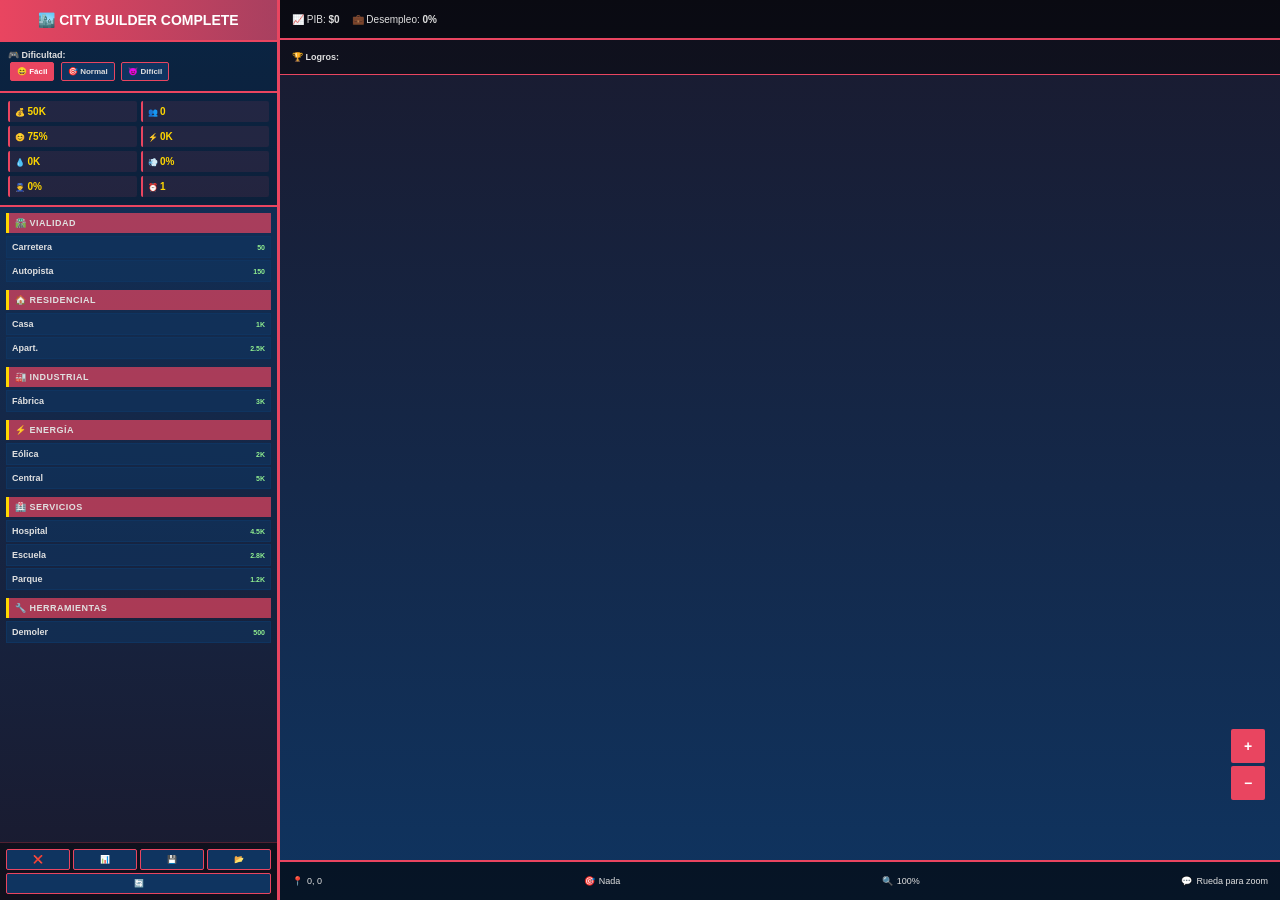
<file: city-builder-complete.html>
<!DOCTYPE html>
<html lang="es">
<head>
    <meta charset="UTF-8">
    <meta name="viewport" content="width=device-width, initial-scale=1.0">
    <title>City Builder Complete - Simulador Total de Ciudades</title>
    <style>
        * {
            margin: 0;
            padding: 0;
            box-sizing: border-box;
        }

        :root {
            --primary: #e94560;
            --secondary: #0f3460;
            --accent: #ffd700;
            --text: #e0e0e0;
            --bg-dark: #1a1a2e;
        }

        body {
            font-family: 'Segoe UI', Tahoma, Geneva, Verdana, sans-serif;
            background: linear-gradient(135deg, var(--bg-dark) 0%, var(--secondary) 100%);
            color: var(--text);
            overflow: hidden;
        }

        /* TEMAS */
        body.theme-light {
            --primary: #0066cc;
            --secondary: #e0e0e0;
            --accent: #ff6600;
            --text: #333;
            --bg-dark: #ffffff;
        }

        body.theme-dark {
            --primary: #e94560;
            --secondary: #0f3460;
            --accent: #ffd700;
            --text: #e0e0e0;
            --bg-dark: #1a1a2e;
        }

        body.theme-neon {
            --primary: #00ff88;
            --secondary: #001a2e;
            --accent: #ff00ff;
            --text: #00ff88;
            --bg-dark: #000033;
        }

        #container {
            display: flex;
            height: 100vh;
            width: 100%;
        }

        #sidebar {
            width: 280px;
            background: linear-gradient(180deg, var(--secondary) 0%, var(--bg-dark) 100%);
            border-right: 3px solid var(--primary);
            display: flex;
            flex-direction: column;
            box-shadow: 5px 0 15px rgba(0, 0, 0, 0.5);
            overflow-y: auto;
        }

        .header-panel {
            padding: 12px;
            background: linear-gradient(90deg, var(--primary) 0%, rgba(233, 69, 96, 0.7) 100%);
            text-align: center;
            font-size: 14px;
            font-weight: bold;
            color: white;
            border-bottom: 2px solid var(--primary);
        }

        .difficulty-selector {
            padding: 8px;
            background: rgba(0, 0, 0, 0.3);
            border-bottom: 2px solid var(--primary);
            font-size: 9px;
        }

        .difficulty-btn {
            padding: 4px 6px;
            margin: 2px;
            background: var(--secondary);
            border: 1px solid var(--primary);
            color: var(--text);
            cursor: pointer;
            font-size: 8px;
            font-weight: bold;
            border-radius: 2px;
            transition: all 0.2s;
        }

        .difficulty-btn.active {
            background: var(--primary);
            color: white;
        }

        .indicators {
            padding: 8px;
            background: rgba(0, 0, 0, 0.3);
            border-bottom: 2px solid var(--primary);
            font-size: 9px;
            display: grid;
            grid-template-columns: 1fr 1fr;
            gap: 4px;
        }

        .indicator {
            background: rgba(233, 69, 96, 0.1);
            padding: 5px;
            border-radius: 2px;
            border-left: 2px solid var(--primary);
        }

        .indicator-label {
            font-weight: 600;
            color: var(--text);
            font-size: 8px;
        }

        .indicator-value {
            font-size: 10px;
            font-weight: bold;
            color: var(--accent);
        }

        .build-categories {
            flex: 1;
            padding: 6px;
            overflow-y: auto;
        }

        .category {
            margin-bottom: 8px;
        }

        .category-title {
            background: rgba(233, 69, 96, 0.7);
            padding: 5px 6px;
            font-size: 9px;
            font-weight: bold;
            text-transform: uppercase;
            letter-spacing: 0.5px;
            border-left: 3px solid var(--accent);
            margin-bottom: 3px;
        }

        .building-btn {
            width: 100%;
            padding: 5px;
            margin-bottom: 2px;
            background: rgba(15, 52, 96, 0.6);
            border: 1px solid var(--secondary);
            color: var(--text);
            cursor: pointer;
            font-size: 9px;
            font-weight: 600;
            transition: all 0.2s ease;
            text-align: left;
            display: flex;
            justify-content: space-between;
            align-items: center;
        }

        .building-btn:hover {
            background: rgba(233, 69, 96, 0.3);
            border-color: var(--primary);
        }

        .building-btn.active {
            background: rgba(233, 69, 96, 0.8);
            border-color: var(--accent);
            box-shadow: 0 0 10px rgba(233, 69, 96, 0.5);
        }

        .building-cost {
            font-size: 7px;
            color: #90ee90;
            font-weight: bold;
        }

        #gameArea {
            flex: 1;
            display: flex;
            flex-direction: column;
            background: linear-gradient(180deg, var(--bg-dark) 0%, var(--secondary) 100%);
            position: relative;
        }

        #gameCanvas {
            flex: 1;
            display: block;
            cursor: crosshair;
        }

        .top-bar {
            height: 40px;
            background: rgba(0, 0, 0, 0.6);
            border-bottom: 2px solid var(--primary);
            padding: 6px 12px;
            display: flex;
            justify-content: space-between;
            align-items: center;
            font-size: 10px;
            flex-wrap: wrap;
        }

        .top-bar-section {
            display: flex;
            gap: 12px;
            align-items: center;
        }

        .achievements-bar {
            height: 35px;
            background: rgba(0, 0, 0, 0.4);
            border-bottom: 1px solid var(--primary);
            padding: 5px 12px;
            overflow-x: auto;
            display: flex;
            gap: 8px;
            align-items: center;
            font-size: 9px;
        }

        .achievement {
            display: inline-flex;
            align-items: center;
            gap: 4px;
            background: rgba(233, 69, 96, 0.2);
            padding: 4px 8px;
            border-radius: 2px;
            border: 1px solid var(--primary);
            cursor: pointer;
        }

        .achievement-locked {
            opacity: 0.5;
        }

        .info-panel {
            height: 40px;
            background: rgba(0, 0, 0, 0.6);
            border-top: 2px solid var(--primary);
            padding: 6px 12px;
            display: flex;
            justify-content: space-between;
            align-items: center;
            font-size: 9px;
            flex-wrap: wrap;
        }

        .info-item {
            display: flex;
            gap: 4px;
            align-items: center;
        }

        .notification {
            position: fixed;
            bottom: 55px;
            left: 300px;
            right: 20px;
            padding: 8px 10px;
            background: rgba(233, 69, 96, 0.9);
            border-left: 3px solid var(--accent);
            color: white;
            font-size: 9px;
            border-radius: 2px;
            animation: slideIn 0.3s ease;
            z-index: 1000;
            max-width: 600px;
        }

        @keyframes slideIn {
            from {
                transform: translateX(100%);
                opacity: 0;
            }
            to {
                transform: translateX(0);
                opacity: 1;
            }
        }

        #buildTooltip {
            position: absolute;
            background: rgba(0, 0, 0, 0.95);
            color: var(--text);
            padding: 6px 8px;
            border: 2px solid var(--primary);
            border-radius: 2px;
            font-size: 8px;
            pointer-events: none;
            z-index: 999;
            display: none;
            max-width: 150px;
        }

        ::-webkit-scrollbar {
            width: 6px;
        }

        ::-webkit-scrollbar-track {
            background: rgba(0, 0, 0, 0.3);
        }

        ::-webkit-scrollbar-thumb {
            background: var(--primary);
        }

        .controls {
            padding: 6px;
            background: rgba(0, 0, 0, 0.4);
            border-top: 1px solid rgba(233, 69, 96, 0.3);
            display: flex;
            gap: 3px;
            flex-wrap: wrap;
        }

        button.control-btn {
            flex: 1;
            min-width: 55px;
            padding: 5px 6px;
            background: var(--secondary);
            border: 1px solid var(--primary);
            color: var(--text);
            cursor: pointer;
            font-size: 8px;
            font-weight: bold;
            transition: all 0.2s ease;
            border-radius: 2px;
        }

        button.control-btn:hover {
            background: var(--primary);
            color: white;
        }

        .modal {
            display: none;
            position: fixed;
            z-index: 2000;
            left: 0;
            top: 0;
            width: 100%;
            height: 100%;
            background: rgba(0, 0, 0, 0.85);
        }

        .modal-content {
            background: linear-gradient(135deg, var(--secondary) 0%, var(--bg-dark) 100%);
            margin: 3% auto;
            padding: 15px;
            border: 2px solid var(--primary);
            width: 90%;
            max-width: 600px;
            border-radius: 3px;
            max-height: 85vh;
            overflow-y: auto;
            font-size: 10px;
        }

        .modal-header {
            font-size: 13px;
            font-weight: bold;
            color: var(--accent);
            margin-bottom: 10px;
            border-bottom: 2px solid var(--primary);
            padding-bottom: 8px;
        }

        .modal-body {
            color: var(--text);
            line-height: 1.5;
        }

        .modal-button {
            padding: 6px 12px;
            background: var(--primary);
            color: white;
            border: none;
            border-radius: 2px;
            cursor: pointer;
            margin-top: 10px;
            font-weight: bold;
            font-size: 9px;
        }

        .close-modal {
            float: right;
            font-size: 18px;
            font-weight: bold;
            color: var(--primary);
            cursor: pointer;
        }

        .zoom-controls {
            position: fixed;
            right: 15px;
            bottom: 100px;
            z-index: 500;
            display: flex;
            flex-direction: column;
            gap: 3px;
        }

        .zoom-btn {
            width: 34px;
            height: 34px;
            background: var(--primary);
            color: white;
            border: none;
            cursor: pointer;
            font-weight: bold;
            border-radius: 2px;
            font-size: 14px;
        }

        .zoom-btn:hover {
            background: var(--accent);
            color: var(--secondary);
        }

        .settings-panel {
            position: fixed;
            bottom: 15px;
            right: 15px;
            background: var(--secondary);
            border: 2px solid var(--primary);
            padding: 10px;
            border-radius: 3px;
            z-index: 501;
            font-size: 9px;
        }

        .settings-btn {
            width: 34px;
            height: 34px;
            background: var(--primary);
            color: white;
            border: none;
            cursor: pointer;
            font-weight: bold;
            border-radius: 2px;
            font-size: 16px;
        }

        .stats-grid {
            display: grid;
            grid-template-columns: 1fr 1fr 1fr;
            gap: 8px;
            margin: 10px 0;
        }

        .stat-box {
            background: rgba(233, 69, 96, 0.1);
            padding: 8px;
            border-radius: 2px;
            border-left: 2px solid var(--primary);
            font-size: 9px;
        }

        .theme-selector {
            display: flex;
            gap: 4px;
            margin: 8px 0;
        }

        .theme-btn {
            flex: 1;
            padding: 4px;
            background: rgba(233, 69, 96, 0.3);
            border: 1px solid var(--primary);
            color: var(--text);
            cursor: pointer;
            font-size: 8px;
            border-radius: 2px;
            transition: all 0.2s;
        }

        .theme-btn.active {
            background: var(--primary);
            color: white;
        }

        @media (max-width: 1200px) {
            #sidebar {
                width: 240px;
            }
            
            .building-btn {
                font-size: 8px;
                padding: 4px;
            }
        }

        @media (max-width: 900px) {
            #container {
                flex-direction: column;
            }

            #sidebar {
                width: 100%;
                height: auto;
                max-height: 30%;
                border-right: none;
                border-bottom: 3px solid var(--primary);
                overflow-x: auto;
            }

            .build-categories {
                display: flex;
                gap: 10px;
                overflow-x: auto;
            }

            .category {
                min-width: 150px;
                margin-bottom: 0;
            }

            #gameArea {
                flex: 1;
            }

            .zoom-controls {
                bottom: 50px;
                right: 10px;
                flex-direction: row;
                gap: 2px;
            }
        }

        @media (max-width: 600px) {
            .top-bar {
                font-size: 8px;
                padding: 4px 8px;
                height: 35px;
            }

            .info-panel {
                font-size: 8px;
                padding: 4px 8px;
                height: 35px;
            }

            #sidebar {
                max-height: 25%;
            }

            .controls {
                padding: 4px;
                gap: 2px;
            }

            button.control-btn {
                font-size: 7px;
                padding: 4px;
                min-width: 45px;
            }
        }
    </style>
</head>
<body class="theme-dark">
    <div id="container">
        <!-- SIDEBAR IZQUIERDO -->
        <div id="sidebar">
            <div class="header-panel">🏙️ CITY BUILDER COMPLETE</div>

            <!-- SELECTOR DE DIFICULTAD -->
            <div class="difficulty-selector">
                <strong>🎮 Dificultad:</strong><br>
                <button class="difficulty-btn active" onclick="setDifficulty('easy')">😄 Fácil</button>
                <button class="difficulty-btn" onclick="setDifficulty('normal')">🎯 Normal</button>
                <button class="difficulty-btn" onclick="setDifficulty('hard')">😈 Difícil</button>
            </div>

            <!-- INDICADORES -->
            <div class="indicators">
                <div class="indicator">
                    <span class="indicator-label">💰</span>
                    <span class="indicator-value" id="moneyDisplay">50K</span>
                </div>
                <div class="indicator">
                    <span class="indicator-label">👥</span>
                    <span class="indicator-value" id="populationDisplay">0</span>
                </div>
                <div class="indicator">
                    <span class="indicator-label">😊</span>
                    <span class="indicator-value" id="happinessDisplay">75%</span>
                </div>
                <div class="indicator">
                    <span class="indicator-label">⚡</span>
                    <span class="indicator-value" id="energyDisplay">0K</span>
                </div>
                <div class="indicator">
                    <span class="indicator-label">💧</span>
                    <span class="indicator-value" id="waterDisplay">0K</span>
                </div>
                <div class="indicator">
                    <span class="indicator-label">💨</span>
                    <span class="indicator-value" id="pollutionDisplay">0%</span>
                </div>
                <div class="indicator">
                    <span class="indicator-label">👮</span>
                    <span class="indicator-value" id="crimeDisplay">0%</span>
                </div>
                <div class="indicator">
                    <span class="indicator-label">⏰</span>
                    <span class="indicator-value" id="yearDisplay">1</span>
                </div>
            </div>

            <!-- CATEGORÍAS DE CONSTRUCCIÓN -->
            <div class="build-categories">
                <div class="category">
                    <div class="category-title">🛣️ Vialidad</div>
                    <button class="building-btn" onclick="selectBuilding('road')"><span>Carretera</span><span class="building-cost">50</span></button>
                    <button class="building-btn" onclick="selectBuilding('highway')"><span>Autopista</span><span class="building-cost">150</span></button>
                </div>

                <div class="category">
                    <div class="category-title">🏠 Residencial</div>
                    <button class="building-btn" onclick="selectBuilding('house')"><span>Casa</span><span class="building-cost">1K</span></button>
                    <button class="building-btn" onclick="selectBuilding('apartment')"><span>Apart.</span><span class="building-cost">2.5K</span></button>
                </div>

                <div class="category">
                    <div class="category-title">🏭 Industrial</div>
                    <button class="building-btn" onclick="selectBuilding('factory')"><span>Fábrica</span><span class="building-cost">3K</span></button>
                </div>

                <div class="category">
                    <div class="category-title">⚡ Energía</div>
                    <button class="building-btn" onclick="selectBuilding('windmill')"><span>Eólica</span><span class="building-cost">2K</span></button>
                    <button class="building-btn" onclick="selectBuilding('powerplant')"><span>Central</span><span class="building-cost">5K</span></button>
                </div>

                <div class="category">
                    <div class="category-title">🏥 Servicios</div>
                    <button class="building-btn" onclick="selectBuilding('hospital')"><span>Hospital</span><span class="building-cost">4.5K</span></button>
                    <button class="building-btn" onclick="selectBuilding('school')"><span>Escuela</span><span class="building-cost">2.8K</span></button>
                    <button class="building-btn" onclick="selectBuilding('park')"><span>Parque</span><span class="building-cost">1.2K</span></button>
                </div>

                <div class="category">
                    <div class="category-title">🔧 Herramientas</div>
                    <button class="building-btn" onclick="selectBuilding('demolish')"><span>Demoler</span><span class="building-cost">500</span></button>
                </div>
            </div>

            <!-- CONTROLES -->
            <div class="controls">
                <button class="control-btn" onclick="clearSelection()">❌</button>
                <button class="control-btn" onclick="showStats()">📊</button>
                <button class="control-btn" onclick="saveCity()">💾</button>
                <button class="control-btn" onclick="loadCity()">📂</button>
                <button class="control-btn" onclick="resetCity()">🔄</button>
            </div>
        </div>

        <!-- ÁREA DE JUEGO -->
        <div id="gameArea">
            <!-- TOP BAR -->
            <div class="top-bar">
                <div class="top-bar-section">
                    <span>📈 PIB: <strong id="gdpDisplay">$0</strong></span>
                    <span>💼 Desempleo: <strong id="unemploymentDisplay">0%</strong></span>
                </div>
            </div>

            <!-- LOGROS -->
            <div class="achievements-bar" id="achievementsBar">
                <span style="font-weight: bold;">🏆 Logros:</span>
            </div>

            <!-- CANVAS -->
            <canvas id="gameCanvas"></canvas>

            <!-- INFO PANEL -->
            <div class="info-panel">
                <div class="info-item">📍 <span id="positionDisplay">0, 0</span></div>
                <div class="info-item">🎯 <span id="selectedDisplay">Nada</span></div>
                <div class="info-item">🔍 <span id="zoomLevel">100%</span></div>
                <div class="info-item">💬 <span id="tipDisplay">Rueda para zoom</span></div>
            </div>
        </div>

        <!-- CONTROLES DE ZOOM -->
        <div class="zoom-controls">
            <button class="zoom-btn" onclick="zoomIn()">+</button>
            <button class="zoom-btn" onclick="zoomOut()">−</button>
        </div>

        <!-- PANEL DE CONFIGURACIÓN -->
        <div class="settings-panel" id="settingsPanel" style="display: none;">
            <div style="margin-bottom: 10px;">
                <strong>🎨 Tema:</strong>
                <div class="theme-selector">
                    <button class="theme-btn active" onclick="setTheme('dark')">🌙</button>
                    <button class="theme-btn" onclick="setTheme('light')">☀️</button>
                    <button class="theme-btn" onclick="setTheme('neon')">🌀</button>
                </div>
            </div>
            <button class="modal-button" onclick="toggleSettings()" style="width: 100%; margin-top: 0;">Cerrar</button>
        </div>
    </div>

    <!-- MODALES -->
    <div id="statsModal" class="modal">
        <div class="modal-content">
            <span class="close-modal" onclick="closeModal('statsModal')">&times;</span>
            <div class="modal-header">📊 Estadísticas Completas</div>
            <div class="modal-body">
                <div class="stats-grid" id="statsGrid"></div>
            </div>
        </div>
    </div>

    <div id="achievementsModal" class="modal">
        <div class="modal-content">
            <span class="close-modal" onclick="closeModal('achievementsModal')">&times;</span>
            <div class="modal-header">🏆 Logros Desbloqueados</div>
            <div class="modal-body" id="achievementsContent"></div>
        </div>
    </div>

    <div id="buildTooltip"></div>

    <script>
        // ============ CONFIGURACIÓN ============
        const TILE_WIDTH = 64;
        const TILE_HEIGHT = 32;
        const MAP_WIDTH = 25;
        const MAP_HEIGHT = 25;

        const difficulties = {
            easy: { multiplier: 0.5, startMoney: 100000, label: '😄 Fácil' },
            normal: { multiplier: 1, startMoney: 50000, label: '🎯 Normal' },
            hard: { multiplier: 2, startMoney: 20000, label: '😈 Difícil' }
        };

        // ============ LOGROS ============
        const achievements = [
            { id: 'first_house', name: 'Primer Hogar', emoji: '🏠', description: 'Construye tu primera casa', condition: () => Object.values(gameState.buildingData).some(b => b.type === 'house') },
            { id: 'population_100', name: 'Pueblo', emoji: '👥', description: 'Alcanza 100 de población', condition: () => gameState.population >= 100 },
            { id: 'population_500', name: 'Ciudad', emoji: '🏙️', description: 'Alcanza 500 de población', condition: () => gameState.population >= 500 },
            { id: 'green_city', name: 'Ciudad Verde', emoji: '🌱', description: 'Contaminación < 20%', condition: () => gameState.pollution < 20 },
            { id: 'energy_1000', name: 'Potencia Total', emoji: '⚡', description: 'Genera 1000 de energía', condition: () => gameState.energy >= 1000 },
            { id: 'rich_city', name: 'Monopolio', emoji: '💰', description: 'Acumula $200,000', condition: () => gameState.money >= 200000 },
            { id: 'no_crime', name: 'Seguridad', emoji: '👮', description: 'Crimen en 0%', condition: () => gameState.crime <= 0 },
            { id: 'happy_city', name: 'Paraíso', emoji: '😊', description: 'Felicidad en 90%', condition: () => gameState.happiness >= 90 },
            { id: 'mega_city', name: 'Metrópolis', emoji: '🌃', description: 'Alcanza 1000 población', condition: () => gameState.population >= 1000 },
            { id: 'year_10', name: 'Década', emoji: '📅', description: 'Juega 10 años', condition: () => gameState.year >= 10 }
        ];

        // ============ ESTADO DEL JUEGO ============
        const gameState = {
            money: 50000,
            population: 0,
            happiness: 75,
            energy: 0,
            maxEnergy: 1000,
            water: 0,
            pollution: 0,
            crime: 0,
            unemployment: 0,
            gdp: 0,
            year: 1,
            selectedBuilding: null,
            buildingData: {},
            tiles: [],
            cameraPanX: 0,
            cameraPanY: 0,
            zoomLevel: 1,
            difficulty: 'normal',
            unlockedAchievements: [],
            lastCheckedAchievements: []
        };

        // ============ EDIFICIOS ============
        const buildings = {
            demolish: { name: 'Demoler', cost: 500, emoji: '🗑️', type: 'tool', color: '#333' },
            road: { name: 'Carretera', cost: 50, emoji: '🛣️', color: '#444', type: 'road' },
            highway: { name: 'Autopista', cost: 150, emoji: '🛣️', color: '#555', type: 'road' },
            house: { name: 'Casa', cost: 1000, emoji: '🏠', color: '#4CAF50', type: 'residential', population: 10, pollution: 2 },
            apartment: { name: 'Apartamentos', cost: 2500, emoji: '🏢', color: '#66BB6A', type: 'residential', population: 30, pollution: 5 },
            factory: { name: 'Fábrica', cost: 3000, emoji: '🏭', color: '#FF6B6B', type: 'industrial', pollution: 30, crime: 5 },
            windmill: { name: 'Turbina Eólica', cost: 2000, emoji: '🌪️', color: '#4ECDC4', type: 'energy', production: 200, pollution: -5 },
            powerplant: { name: 'Central Elect.', cost: 5000, emoji: '⚡', color: '#FFD700', type: 'energy', production: 500, pollution: 20 },
            hospital: { name: 'Hospital', cost: 4500, emoji: '🏥', color: '#E91E63', type: 'service', happiness: 5 },
            school: { name: 'Escuela', cost: 2800, emoji: '🎓', color: '#FF9800', type: 'service', happiness: 3 },
            park: { name: 'Parque', cost: 1200, emoji: '🌳', color: '#66BB6A', type: 'service', happiness: 4, pollution: -3 }
        };

        // ============ CANVAS ============
        const canvas = document.getElementById('gameCanvas');
        const ctx = canvas.getContext('2d');

        function resizeCanvas() {
            canvas.width = window.innerWidth - 280;
            canvas.height = window.innerHeight - 115;
        }
        resizeCanvas();
        window.addEventListener('resize', resizeCanvas);

        // ============ INICIALIZACIÓN ============
        function initializeGame() {
            gameState.tiles = [];
            for (let row = 0; row < MAP_HEIGHT; row++) {
                gameState.tiles[row] = [];
                for (let col = 0; col < MAP_WIDTH; col++) {
                    gameState.tiles[row][col] = null;
                }
            }
            gameState.buildingData = {};
            gameState.money = difficulties[gameState.difficulty].startMoney;
            gameState.population = 0;
            gameState.happiness = 75;
            gameState.energy = 0;
            gameState.water = 0;
            gameState.pollution = 0;
            gameState.crime = 0;
            gameState.unemployment = 0;
            gameState.gdp = 0;
            gameState.year = 1;
            updateUI();
            updateAchievementsUI();
            render();
        }

        // ============ CONVERSIÓN ISOMÉTRICA ============
        function cartesianToIsometric(row, col) {
            const x = (col - row) * (TILE_WIDTH / 2);
            const y = (col + row) * (TILE_HEIGHT / 2);
            return { x, y };
        }

        function isometricToCartesian(x, y) {
            const col = (x / (TILE_WIDTH / 2) + y / (TILE_HEIGHT / 2)) / 2;
            const row = (y / (TILE_HEIGHT / 2) - x / (TILE_WIDTH / 2)) / 2;
            return { row: Math.floor(row), col: Math.floor(col) };
        }

        // ============ DIBUJO ============
        function drawTile(row, col, building) {
            const iso = cartesianToIsometric(row, col);
            const offsetX = canvas.width / 2 + gameState.cameraPanX;
            const offsetY = canvas.height / 2 + gameState.cameraPanY;

            const x = (offsetX + iso.x) * gameState.zoomLevel;
            const y = (offsetY + iso.y) * gameState.zoomLevel;

            let color = '#2a5a3a';
            if (building) {
                color = building.color;
            }

            ctx.fillStyle = color;
            ctx.strokeStyle = '#1a3a2a';
            ctx.lineWidth = 1;

            ctx.beginPath();
            ctx.moveTo(x, y);
            ctx.lineTo(x + TILE_WIDTH / 2 * gameState.zoomLevel, y + TILE_HEIGHT / 2 * gameState.zoomLevel);
            ctx.lineTo(x, y + TILE_HEIGHT * gameState.zoomLevel);
            ctx.lineTo(x - TILE_WIDTH / 2 * gameState.zoomLevel, y + TILE_HEIGHT / 2 * gameState.zoomLevel);
            ctx.closePath();
            ctx.fill();
            ctx.stroke();

            if (building && gameState.zoomLevel > 0.7) {
                ctx.font = `bold ${12 * gameState.zoomLevel}px Arial`;
                ctx.textAlign = 'center';
                ctx.textBaseline = 'middle';
                ctx.fillText(building.emoji, x, y + TILE_HEIGHT / 2 * gameState.zoomLevel - 3);
            }
        }

        function drawPreview(row, col, building) {
            if (building && row >= 0 && row < MAP_HEIGHT && col >= 0 && col < MAP_WIDTH) {
                const iso = cartesianToIsometric(row, col);
                const offsetX = canvas.width / 2 + gameState.cameraPanX;
                const offsetY = canvas.height / 2 + gameState.cameraPanY;

                const x = (offsetX + iso.x) * gameState.zoomLevel;
                const y = (offsetY + iso.y) * gameState.zoomLevel;

                ctx.fillStyle = `${building.color}80`;
                ctx.strokeStyle = '#FFD700';
                ctx.lineWidth = 2;

                ctx.beginPath();
                ctx.moveTo(x, y);
                ctx.lineTo(x + TILE_WIDTH / 2 * gameState.zoomLevel, y + TILE_HEIGHT / 2 * gameState.zoomLevel);
                ctx.lineTo(x, y + TILE_HEIGHT * gameState.zoomLevel);
                ctx.lineTo(x - TILE_WIDTH / 2 * gameState.zoomLevel, y + TILE_HEIGHT / 2 * gameState.zoomLevel);
                ctx.closePath();
                ctx.fill();
                ctx.stroke();
            }
        }

        function render() {
            ctx.fillStyle = '#1a3a52';
            ctx.fillRect(0, 0, canvas.width, canvas.height);

            for (let row = 0; row < MAP_HEIGHT; row++) {
                for (let col = 0; col < MAP_WIDTH; col++) {
                    const building = gameState.tiles[row][col];
                    drawTile(row, col, building);
                }
            }
        }

        // ============ EVENTOS DE MOUSE ============
        canvas.addEventListener('mousemove', (e) => {
            const rect = canvas.getBoundingClientRect();
            const mouseX = (e.clientX - rect.left - canvas.width / 2) / gameState.zoomLevel - gameState.cameraPanX;
            const mouseY = (e.clientY - rect.top - canvas.height / 2) / gameState.zoomLevel - gameState.cameraPanY;

            const cartesian = isometricToCartesian(mouseX, mouseY);
            document.getElementById('positionDisplay').textContent = `${cartesian.col}, ${cartesian.row}`;

            if (gameState.selectedBuilding) {
                render();
                drawPreview(cartesian.row, cartesian.col, buildings[gameState.selectedBuilding]);

                const tooltip = document.getElementById('buildTooltip');
                const building = buildings[gameState.selectedBuilding];
                const cost = (building.cost * difficulties[gameState.difficulty].multiplier).toLocaleString();
                tooltip.innerHTML = `${building.emoji} ${building.name}<br/>$${cost}`;
                tooltip.style.left = (e.clientX + 8) + 'px';
                tooltip.style.top = (e.clientY + 8) + 'px';
                tooltip.style.display = 'block';
            } else {
                document.getElementById('buildTooltip').style.display = 'none';
                render();
            }
        });

        canvas.addEventListener('click', (e) => {
            if (!gameState.selectedBuilding) return;

            const rect = canvas.getBoundingClientRect();
            const mouseX = (e.clientX - rect.left - canvas.width / 2) / gameState.zoomLevel - gameState.cameraPanX;
            const mouseY = (e.clientY - rect.top - canvas.height / 2) / gameState.zoomLevel - gameState.cameraPanY;

            const cartesian = isometricToCartesian(mouseX, mouseY);
            const row = cartesian.row;
            const col = cartesian.col;

            if (gameState.selectedBuilding === 'demolish') {
                demolishBuilding(row, col);
            } else if (row >= 0 && row < MAP_HEIGHT && col >= 0 && col < MAP_WIDTH) {
                buildStructure(row, col, gameState.selectedBuilding);
            }
        });

        canvas.addEventListener('wheel', (e) => {
            e.preventDefault();
            const delta = e.deltaY > 0 ? 0.9 : 1.1;
            gameState.zoomLevel = Math.max(0.5, Math.min(2, gameState.zoomLevel * delta));
            document.getElementById('zoomLevel').textContent = Math.round(gameState.zoomLevel * 100) + '%';
            render();
        });

        // ============ CONSTRUCCIÓN Y DEMOLICIÓN ============
        function buildStructure(row, col, buildingType) {
            if (gameState.tiles[row][col]) {
                showNotification('❌ Espacio ocupado');
                return;
            }

            const building = buildings[buildingType];
            const actualCost = Math.floor(building.cost * difficulties[gameState.difficulty].multiplier);

            if (gameState.money < actualCost) {
                showNotification('💰 Dinero insuficiente');
                return;
            }

            gameState.tiles[row][col] = building;
            gameState.money -= actualCost;
            gameState.buildingData[`${row},${col}`] = { type: buildingType, level: 1 };

            if (building.type === 'residential') {
                gameState.population += building.population || 0;
            }
            if (building.type === 'energy') {
                gameState.energy += building.production || 0;
            }
            if (building.pollution) {
                gameState.pollution += building.pollution;
            }
            if (building.crime) {
                gameState.crime += building.crime;
            }
            if (building.happiness) {
                gameState.happiness += building.happiness;
            }

            showNotification(`✅ ${building.emoji} construido`);
            updateUI();
            checkAchievements();
            render();
        }

        function demolishBuilding(row, col) {
            if (!gameState.tiles[row][col]) {
                showNotification('❌ No hay nada que demoler');
                return;
            }

            const building = gameState.tiles[row][col];
            const buildingType = Object.keys(buildings).find(k => buildings[k] === building);
            const actualCost = 500;

            if (gameState.money < actualCost) {
                showNotification('💰 Dinero insuficiente');
                return;
            }

            gameState.money -= actualCost;
            gameState.money += Math.floor(buildings[buildingType].cost * 0.5);
            gameState.tiles[row][col] = null;

            if (building.type === 'residential') {
                gameState.population -= building.population || 0;
            }
            if (building.type === 'energy') {
                gameState.energy -= building.production || 0;
            }
            if (building.pollution) {
                gameState.pollution -= building.pollution;
            }
            if (building.crime) {
                gameState.crime -= building.crime;
            }

            delete gameState.buildingData[`${row},${col}`];
            showNotification('🗑️ Demolido');
            updateUI();
            render();
        }

        // ============ LOGROS ============
        function checkAchievements() {
            achievements.forEach(ach => {
                if (!gameState.unlockedAchievements.includes(ach.id) && ach.condition()) {
                    gameState.unlockedAchievements.push(ach.id);
                    showNotification(`🏆 Logro: ${ach.name}`);
                    updateAchievementsUI();
                }
            });
        }

        function updateAchievementsUI() {
            const bar = document.getElementById('achievementsBar');
            bar.innerHTML = '<span style="font-weight: bold;">🏆 Logros:</span>';
            achievements.forEach(ach => {
                const unlocked = gameState.unlockedAchievements.includes(ach.id);
                const achievement = document.createElement('div');
                achievement.className = `achievement ${!unlocked ? 'achievement-locked' : ''}`;
                achievement.textContent = ach.emoji;
                achievement.title = ach.name + (unlocked ? ' ✓' : '');
                bar.appendChild(achievement);
            });
        }

        // ============ INTERFAZ ============
        function selectBuilding(buildingType) {
            gameState.selectedBuilding = gameState.selectedBuilding === buildingType ? null : buildingType;

            document.querySelectorAll('.building-btn').forEach(btn => btn.classList.remove('active'));
            if (gameState.selectedBuilding) {
                event.target.closest('.building-btn')?.classList.add('active');
                document.getElementById('selectedDisplay').textContent = buildings[buildingType].name;
            } else {
                document.getElementById('selectedDisplay').textContent = 'Nada';
            }
        }

        function clearSelection() {
            gameState.selectedBuilding = null;
            document.querySelectorAll('.building-btn').forEach(btn => btn.classList.remove('active'));
            document.getElementById('selectedDisplay').textContent = 'Nada';
            render();
        }

        function setDifficulty(diff) {
            gameState.difficulty = diff;
            document.querySelectorAll('.difficulty-btn').forEach(b => b.classList.remove('active'));
            event.target.classList.add('active');
            initializeGame();
            showNotification(`🎮 Dificultad: ${difficulties[diff].label}`);
        }

        function updateUI() {
            const money = gameState.money >= 1000 ? (gameState.money / 1000).toFixed(1) + 'K' : gameState.money;
            const energy = gameState.energy >= 1000 ? (gameState.energy / 1000).toFixed(1) + 'K' : gameState.energy;

            document.getElementById('moneyDisplay').textContent = '$' + money;
            document.getElementById('populationDisplay').textContent = gameState.population.toLocaleString();
            document.getElementById('energyDisplay').textContent = energy;
            document.getElementById('waterDisplay').textContent = (gameState.water || 0) + 'K';
            document.getElementById('pollutionDisplay').textContent = Math.min(100, gameState.pollution.toFixed(0)) + '%';
            document.getElementById('crimeDisplay').textContent = Math.max(0, gameState.crime.toFixed(1)) + '%';
            document.getElementById('yearDisplay').textContent = gameState.year;

            gameState.happiness = Math.max(0, Math.min(100, 75 + (gameState.energy / 50) - (gameState.pollution / 5)));
            document.getElementById('happinessDisplay').textContent = gameState.happiness.toFixed(0) + '%';

            gameState.gdp = gameState.population * 100 + gameState.energy * 50;
            document.getElementById('gdpDisplay').textContent = '$' + gameState.gdp.toLocaleString();

            gameState.unemployment = Math.max(0, 50 - gameState.population / 20);
            document.getElementById('unemploymentDisplay').textContent = gameState.unemployment.toFixed(1) + '%';
        }

        function showStats() {
            const statsHtml = achievements.map(ach => {
                const unlocked = gameState.unlockedAchievements.includes(ach.id);
                return `<div class="stat-box">${unlocked ? '✅' : '🔒'} ${ach.emoji} ${ach.name}<br/><small>${ach.description}</small></div>`;
            }).join('');
            
            document.getElementById('statsGrid').innerHTML = statsHtml;
            document.getElementById('statsModal').style.display = 'block';
        }

        function showNotification(message) {
            const notification = document.createElement('div');
            notification.className = 'notification';
            notification.textContent = message;
            document.body.appendChild(notification);
            setTimeout(() => notification.remove(), 2500);
        }

        function closeModal(modalId) {
            document.getElementById(modalId).style.display = 'none';
        }

        function saveCity() {
            localStorage.setItem('cityBuilderComplete', JSON.stringify(gameState));
            showNotification('💾 Guardado');
        }

        function loadCity() {
            const saved = localStorage.getItem('cityBuilderComplete');
            if (!saved) {
                showNotification('❌ No hay partida');
                return;
            }
            Object.assign(gameState, JSON.parse(saved));
            updateUI();
            updateAchievementsUI();
            render();
            showNotification('📂 Cargado');
        }

        function resetCity() {
            if (confirm('¿Reiniciar ciudad?')) {
                initializeGame();
                showNotification('🔄 Reiniciado');
            }
        }

        function zoomIn() {
            gameState.zoomLevel = Math.min(2, gameState.zoomLevel * 1.2);
            document.getElementById('zoomLevel').textContent = Math.round(gameState.zoomLevel * 100) + '%';
            render();
        }

        function zoomOut() {
            gameState.zoomLevel = Math.max(0.5, gameState.zoomLevel / 1.2);
            document.getElementById('zoomLevel').textContent = Math.round(gameState.zoomLevel * 100) + '%';
            render();
        }

        function setTheme(theme) {
            document.body.className = 'theme-' + theme;
            document.querySelectorAll('.theme-btn').forEach(b => b.classList.remove('active'));
            event.target.classList.add('active');
            localStorage.setItem('cityBuilderTheme', theme);
        }

        function toggleSettings() {
            const panel = document.getElementById('settingsPanel');
            panel.style.display = panel.style.display === 'none' ? 'block' : 'none';
        }

        // ============ INICIO ============
        const savedTheme = localStorage.getItem('cityBuilderTheme') || 'dark';
        setTheme(savedTheme);
        initializeGame();

        // Simulación
        setInterval(() => {
            const income = Math.floor(gameState.population * 0.8);
            gameState.money += income;
            gameState.pollution = Math.max(0, gameState.pollution * 0.96);
            gameState.crime = Math.max(0, gameState.crime * 0.95);
            gameState.year++;
            updateUI();
            checkAchievements();
        }, 2000);

        window.onclick = function(e) {
            ['statsModal', 'achievementsModal'].forEach(id => {
                if (e.target === document.getElementById(id)) {
                    document.getElementById(id).style.display = 'none';
                }
            });
        }
    </script>
</body>
</html>
</file>
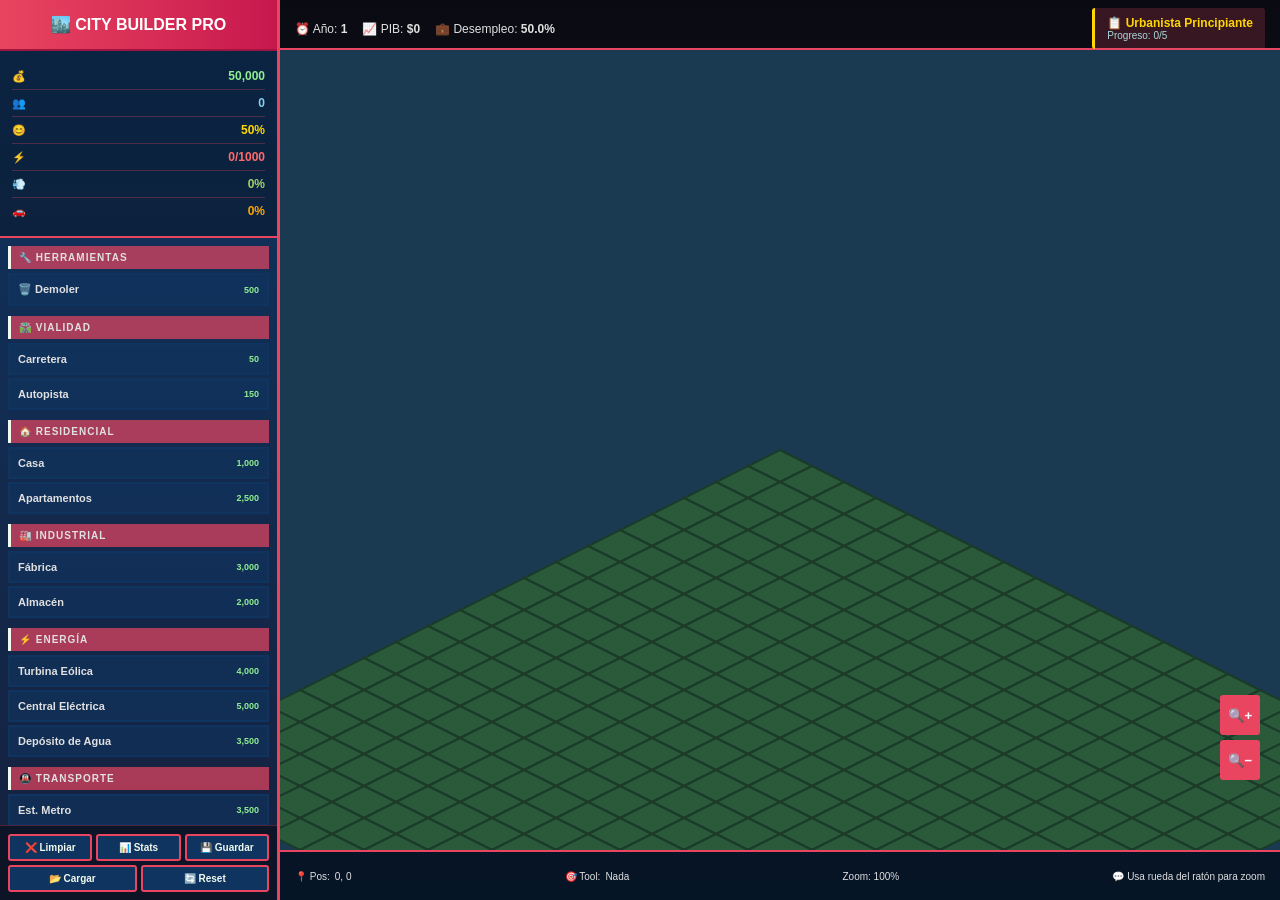
<file: city-builder-pro.html>
<!DOCTYPE html>
<html lang="es">
<head>
    <meta charset="UTF-8">
    <meta name="viewport" content="width=device-width, initial-scale=1.0">
    <title>City Builder Pro - Gestor Avanzado de Ciudades</title>
    <style>
        * {
            margin: 0;
            padding: 0;
            box-sizing: border-box;
        }

        body {
            font-family: 'Segoe UI', Tahoma, Geneva, Verdana, sans-serif;
            background: linear-gradient(135deg, #1a1a2e 0%, #16213e 100%);
            color: #e0e0e0;
            overflow: hidden;
        }

        #container {
            display: flex;
            height: 100vh;
            width: 100%;
        }

        /* SIDEBAR - MENÚ LATERAL */
        #sidebar {
            width: 280px;
            background: linear-gradient(180deg, #0f3460 0%, #16213e 100%);
            border-right: 3px solid #e94560;
            display: flex;
            flex-direction: column;
            box-shadow: 5px 0 15px rgba(0, 0, 0, 0.5);
            overflow-y: auto;
        }

        .header-panel {
            padding: 15px;
            background: linear-gradient(90deg, #e94560 0%, #c7184d 100%);
            text-align: center;
            font-size: 16px;
            font-weight: bold;
            color: white;
            border-bottom: 2px solid #a01540;
        }

        .indicators {
            padding: 12px;
            background: rgba(0, 0, 0, 0.3);
            border-bottom: 2px solid #e94560;
            font-size: 11px;
        }

        .indicator {
            display: flex;
            justify-content: space-between;
            align-items: center;
            padding: 6px 0;
            border-bottom: 1px solid rgba(233, 69, 96, 0.3);
        }

        .indicator:last-child {
            border-bottom: none;
        }

        .indicator-label {
            font-weight: 600;
            color: #a8dadc;
        }

        .indicator-value {
            font-size: 12px;
            font-weight: bold;
            color: #f1faee;
        }

        .money { color: #90ee90; }
        .population { color: #87ceeb; }
        .happiness { color: #ffd700; }
        .energy { color: #ff6b6b; }
        .pollution { color: #a0d468; }
        .traffic { color: #ffa500; }

        .build-categories {
            flex: 1;
            padding: 8px;
            overflow-y: auto;
        }

        .category {
            margin-bottom: 10px;
        }

        .category-title {
            background: rgba(233, 69, 96, 0.7);
            padding: 6px 8px;
            font-size: 10px;
            font-weight: bold;
            text-transform: uppercase;
            letter-spacing: 1px;
            border-left: 3px solid #f1faee;
            margin-bottom: 4px;
            cursor: pointer;
            transition: all 0.3s ease;
        }

        .category-title:hover {
            background: rgba(233, 69, 96, 1);
            transform: translateX(3px);
        }

        .building-btn {
            width: 100%;
            padding: 8px;
            margin-bottom: 3px;
            background: rgba(15, 52, 96, 0.6);
            border: 2px solid #0f3460;
            color: #e0e0e0;
            cursor: pointer;
            font-size: 11px;
            font-weight: 600;
            transition: all 0.3s ease;
            text-align: left;
            display: flex;
            justify-content: space-between;
            align-items: center;
        }

        .building-btn:hover {
            background: rgba(233, 69, 96, 0.3);
            border-color: #e94560;
            transform: translateX(3px);
        }

        .building-btn.active {
            background: rgba(233, 69, 96, 0.8);
            border-color: #f1faee;
            box-shadow: 0 0 10px rgba(233, 69, 96, 0.5);
        }

        .building-cost {
            font-size: 9px;
            color: #90ee90;
            font-weight: bold;
        }

        #gameArea {
            flex: 1;
            display: flex;
            flex-direction: column;
            background: linear-gradient(180deg, #1a1a2e 0%, #0f3460 100%);
            position: relative;
        }

        #gameCanvas {
            flex: 1;
            display: block;
            cursor: crosshair;
            background: radial-gradient(circle at center, #1a3a52 0%, #0f1b2e 100%);
        }

        .top-bar {
            height: 50px;
            background: rgba(0, 0, 0, 0.6);
            border-bottom: 2px solid #e94560;
            padding: 8px 15px;
            display: flex;
            justify-content: space-between;
            align-items: center;
            font-size: 12px;
            flex-wrap: wrap;
        }

        .top-bar-section {
            display: flex;
            gap: 15px;
            align-items: center;
        }

        .mission-info {
            background: rgba(233, 69, 96, 0.2);
            padding: 8px 12px;
            border-radius: 3px;
            border-left: 3px solid #ffd700;
        }

        .mission-title {
            font-weight: bold;
            color: #ffd700;
        }

        .mission-progress {
            font-size: 10px;
            color: #a8dadc;
        }

        .info-panel {
            height: 50px;
            background: rgba(0, 0, 0, 0.6);
            border-top: 2px solid #e94560;
            padding: 8px 15px;
            display: flex;
            justify-content: space-between;
            align-items: center;
            font-size: 10px;
        }

        .info-item {
            display: flex;
            gap: 5px;
            align-items: center;
        }

        .notification {
            position: fixed;
            bottom: 70px;
            left: 300px;
            right: 20px;
            padding: 10px 12px;
            background: rgba(233, 69, 96, 0.9);
            border-left: 4px solid #f1faee;
            color: white;
            font-size: 11px;
            border-radius: 3px;
            animation: slideIn 0.3s ease;
            z-index: 1000;
            max-width: 500px;
        }

        @keyframes slideIn {
            from {
                transform: translateX(100%);
                opacity: 0;
            }
            to {
                transform: translateX(0);
                opacity: 1;
            }
        }

        #buildTooltip {
            position: absolute;
            background: rgba(0, 0, 0, 0.9);
            color: #f1faee;
            padding: 8px 10px;
            border: 2px solid #e94560;
            border-radius: 3px;
            font-size: 10px;
            pointer-events: none;
            z-index: 999;
            display: none;
            max-width: 200px;
        }

        ::-webkit-scrollbar {
            width: 6px;
        }

        ::-webkit-scrollbar-track {
            background: rgba(0, 0, 0, 0.3);
        }

        ::-webkit-scrollbar-thumb {
            background: #e94560;
            border-radius: 3px;
        }

        .controls {
            padding: 8px;
            background: rgba(0, 0, 0, 0.4);
            border-top: 1px solid rgba(233, 69, 96, 0.3);
            display: flex;
            gap: 4px;
            flex-wrap: wrap;
        }

        button.control-btn {
            flex: 1;
            min-width: 70px;
            padding: 6px 8px;
            background: #0f3460;
            border: 2px solid #e94560;
            color: #f1faee;
            cursor: pointer;
            font-size: 10px;
            font-weight: bold;
            transition: all 0.3s ease;
            border-radius: 3px;
        }

        button.control-btn:hover {
            background: #e94560;
            transform: translateY(-2px);
        }

        /* Modal para misiones */
        .modal {
            display: none;
            position: fixed;
            z-index: 2000;
            left: 0;
            top: 0;
            width: 100%;
            height: 100%;
            background: rgba(0, 0, 0, 0.8);
        }

        .modal-content {
            background: linear-gradient(135deg, #0f3460 0%, #16213e 100%);
            margin: 5% auto;
            padding: 20px;
            border: 3px solid #e94560;
            width: 90%;
            max-width: 500px;
            border-radius: 5px;
            max-height: 80vh;
            overflow-y: auto;
        }

        .modal-header {
            font-size: 18px;
            font-weight: bold;
            color: #ffd700;
            margin-bottom: 15px;
            border-bottom: 2px solid #e94560;
            padding-bottom: 10px;
        }

        .modal-body {
            color: #e0e0e0;
            font-size: 12px;
            line-height: 1.6;
        }

        .modal-button {
            padding: 8px 15px;
            background: #e94560;
            color: white;
            border: none;
            border-radius: 3px;
            cursor: pointer;
            margin-top: 15px;
            font-weight: bold;
        }

        .modal-button:hover {
            background: #c7184d;
        }

        .close-modal {
            float: right;
            font-size: 24px;
            font-weight: bold;
            color: #e94560;
            cursor: pointer;
        }

        .close-modal:hover {
            color: #ffd700;
        }

        /* Stats grid */
        .stats-grid {
            display: grid;
            grid-template-columns: 1fr 1fr;
            gap: 8px;
            margin: 10px 0;
            font-size: 10px;
        }

        .stat-box {
            background: rgba(233, 69, 96, 0.1);
            padding: 8px;
            border-radius: 3px;
            border-left: 2px solid #e94560;
        }

        .zoom-controls {
            position: fixed;
            right: 20px;
            bottom: 120px;
            z-index: 500;
            display: flex;
            flex-direction: column;
            gap: 5px;
        }

        .zoom-btn {
            width: 40px;
            height: 40px;
            background: #e94560;
            color: white;
            border: none;
            cursor: pointer;
            font-weight: bold;
            border-radius: 3px;
            transition: all 0.3s ease;
        }

        .zoom-btn:hover {
            background: #ffd700;
            color: #0f3460;
        }
    </style>
</head>
<body>
    <div id="container">
        <!-- SIDEBAR IZQUIERDO -->
        <div id="sidebar">
            <div class="header-panel">🏙️ CITY BUILDER PRO</div>

            <!-- INDICADORES -->
            <div class="indicators">
                <div class="indicator">
                    <span class="indicator-label">💰</span>
                    <span class="indicator-value money" id="moneyDisplay">50,000</span>
                </div>
                <div class="indicator">
                    <span class="indicator-label">👥</span>
                    <span class="indicator-value population" id="populationDisplay">0</span>
                </div>
                <div class="indicator">
                    <span class="indicator-label">😊</span>
                    <span class="indicator-value happiness" id="happinessDisplay">75%</span>
                </div>
                <div class="indicator">
                    <span class="indicator-label">⚡</span>
                    <span class="indicator-value energy" id="energyDisplay">0/1000</span>
                </div>
                <div class="indicator">
                    <span class="indicator-label">💨</span>
                    <span class="indicator-value pollution" id="pollutionDisplay">0%</span>
                </div>
                <div class="indicator">
                    <span class="indicator-label">🚗</span>
                    <span class="indicator-value traffic" id="trafficDisplay">0%</span>
                </div>
            </div>

            <!-- CATEGORÍAS DE CONSTRUCCIÓN -->
            <div class="build-categories">
                <!-- HERRAMIENTAS -->
                <div class="category">
                    <div class="category-title">🔧 Herramientas</div>
                    <button class="building-btn" onclick="selectBuilding('demolish')">
                        <span>🗑️ Demoler</span>
                        <span class="building-cost">500</span>
                    </button>
                </div>

                <!-- CARRETERAS -->
                <div class="category">
                    <div class="category-title">🛣️ Vialidad</div>
                    <button class="building-btn" onclick="selectBuilding('road')">
                        <span>Carretera</span>
                        <span class="building-cost">50</span>
                    </button>
                    <button class="building-btn" onclick="selectBuilding('highway')">
                        <span>Autopista</span>
                        <span class="building-cost">150</span>
                    </button>
                </div>

                <!-- RESIDENCIAL -->
                <div class="category">
                    <div class="category-title">🏠 Residencial</div>
                    <button class="building-btn" onclick="selectBuilding('house')">
                        <span>Casa</span>
                        <span class="building-cost">1,000</span>
                    </button>
                    <button class="building-btn" onclick="selectBuilding('apartment')">
                        <span>Apartamentos</span>
                        <span class="building-cost">2,500</span>
                    </button>
                </div>

                <!-- INDUSTRIAL -->
                <div class="category">
                    <div class="category-title">🏭 Industrial</div>
                    <button class="building-btn" onclick="selectBuilding('factory')">
                        <span>Fábrica</span>
                        <span class="building-cost">3,000</span>
                    </button>
                    <button class="building-btn" onclick="selectBuilding('warehouse')">
                        <span>Almacén</span>
                        <span class="building-cost">2,000</span>
                    </button>
                </div>

                <!-- ENERGÍA -->
                <div class="category">
                    <div class="category-title">⚡ Energía</div>
                    <button class="building-btn" onclick="selectBuilding('windmill')">
                        <span>Turbina Eólica</span>
                        <span class="building-cost">4,000</span>
                    </button>
                    <button class="building-btn" onclick="selectBuilding('powerplant')">
                        <span>Central Eléctrica</span>
                        <span class="building-cost">5,000</span>
                    </button>
                    <button class="building-btn" onclick="selectBuilding('water_tower')">
                        <span>Depósito de Agua</span>
                        <span class="building-cost">3,500</span>
                    </button>
                </div>

                <!-- TRANSPORTE -->
                <div class="category">
                    <div class="category-title">🚇 Transporte</div>
                    <button class="building-btn" onclick="selectBuilding('station')">
                        <span>Est. Metro</span>
                        <span class="building-cost">3,500</span>
                    </button>
                    <button class="building-btn" onclick="selectBuilding('airport')">
                        <span>Aeropuerto</span>
                        <span class="building-cost">10,000</span>
                    </button>
                </div>

                <!-- SERVICIOS -->
                <div class="category">
                    <div class="category-title">🏥 Servicios</div>
                    <button class="building-btn" onclick="selectBuilding('hospital')">
                        <span>Hospital</span>
                        <span class="building-cost">4,500</span>
                    </button>
                    <button class="building-btn" onclick="selectBuilding('school')">
                        <span>Escuela</span>
                        <span class="building-cost">2,800</span>
                    </button>
                    <button class="building-btn" onclick="selectBuilding('park')">
                        <span>Parque</span>
                        <span class="building-cost">1,200</span>
                    </button>
                </div>
            </div>

            <!-- CONTROLES -->
            <div class="controls">
                <button class="control-btn" onclick="clearSelection()">❌ Limpiar</button>
                <button class="control-btn" onclick="showStats()">📊 Stats</button>
                <button class="control-btn" onclick="saveCity()">💾 Guardar</button>
                <button class="control-btn" onclick="loadCity()">📂 Cargar</button>
                <button class="control-btn" onclick="resetCity()">🔄 Reset</button>
            </div>
        </div>

        <!-- ÁREA DE JUEGO -->
        <div id="gameArea">
            <!-- TOP BAR -->
            <div class="top-bar">
                <div class="top-bar-section">
                    <span>⏰ Año: <strong id="yearDisplay">1</strong></span>
                    <span>📈 PIB: <strong id="gdpDisplay">$0</strong></span>
                    <span>💼 Desempleo: <strong id="unemploymentDisplay">0%</strong></span>
                </div>
                <div class="mission-info">
                    <div class="mission-title" id="missionTitle">📋 Misión: Construye 5 casas</div>
                    <div class="mission-progress" id="missionProgress">Progreso: 0/5</div>
                </div>
            </div>

            <!-- CANVAS -->
            <canvas id="gameCanvas"></canvas>

            <!-- INFO PANEL -->
            <div class="info-panel">
                <div class="info-item">
                    <span>📍 Pos:</span>
                    <span id="positionDisplay">0, 0</span>
                </div>
                <div class="info-item">
                    <span>🎯 Tool:</span>
                    <span id="selectedDisplay">Nada</span>
                </div>
                <div class="info-item">
                    <span>Zoom: <span id="zoomLevel">100%</span></span>
                </div>
                <div class="info-item">
                    <span>💬 <span id="tipDisplay">Usa rueda del ratón para zoom</span></span>
                </div>
            </div>
        </div>

        <!-- CONTROLES DE ZOOM -->
        <div class="zoom-controls">
            <button class="zoom-btn" onclick="zoomIn()">🔍+</button>
            <button class="zoom-btn" onclick="zoomOut()">🔍−</button>
        </div>
    </div>

    <!-- MODALES -->
    <div id="statsModal" class="modal">
        <div class="modal-content">
            <span class="close-modal" onclick="closeModal('statsModal')">&times;</span>
            <div class="modal-header">📊 Estadísticas de la Ciudad</div>
            <div class="modal-body">
                <div class="stats-grid" id="statsGrid">
                    <!-- Se llena dinámicamente -->
                </div>
            </div>
        </div>
    </div>

    <div id="missionModal" class="modal">
        <div class="modal-content">
            <span class="close-modal" onclick="closeModal('missionModal')">&times;</span>
            <div class="modal-header">🎯 Misión Completada</div>
            <div class="modal-body" id="missionModalContent">
                <!-- Se llena dinámicamente -->
            </div>
            <button class="modal-button" onclick="closeModal('missionModal')">Continuar</button>
        </div>
    </div>

    <div id="buildTooltip"></div>

    <script>
        // ============ CONFIGURACIÓN ============
        const TILE_WIDTH = 64;
        const TILE_HEIGHT = 32;
        const MAP_WIDTH = 20;
        const MAP_HEIGHT = 20;

        // ============ ESTADO DEL JUEGO ============
        const gameState = {
            money: 50000,
            population: 0,
            happiness: 75,
            energy: 0,
            maxEnergy: 1000,
            pollution: 0,
            traffic: 0,
            unemployment: 0,
            gdp: 0,
            year: 1,
            selectedBuilding: null,
            buildingData: {},
            tiles: [],
            cameraPanX: 0,
            cameraPanY: 0,
            zoomLevel: 1,
            missionIndex: 0,
            completedMissions: []
        };

        // ============ DEFINICIÓN DE EDIFICIOS ============
        const buildings = {
            demolish: { name: 'Demoler', cost: 500, emoji: '🗑️', color: '#333333', type: 'tool' },
            road: { name: 'Carretera', cost: 50, emoji: '🛣️', color: '#444444', type: 'road', traffic_reduction: 5 },
            highway: { name: 'Autopista', cost: 150, emoji: '🛣️', color: '#555555', type: 'road', traffic_reduction: 15 },
            house: { name: 'Casa', cost: 1000, emoji: '🏠', color: '#4CAF50', type: 'residential', population: 10, pollution: 2 },
            apartment: { name: 'Apartamentos', cost: 2500, emoji: '🏢', color: '#66BB6A', type: 'residential', population: 30, pollution: 5 },
            factory: { name: 'Fábrica', cost: 3000, emoji: '🏭', color: '#FF6B6B', type: 'industrial', pollution: 30, traffic: 10 },
            warehouse: { name: 'Almacén', cost: 2000, emoji: '📦', color: '#FFA500', type: 'industrial', pollution: 5, traffic: 3 },
            windmill: { name: 'Turbina Eólica', cost: 4000, emoji: '🌪️', color: '#4ECDC4', type: 'energy', production: 200, pollution: -5 },
            powerplant: { name: 'Central Eléctrica', cost: 5000, emoji: '⚡', color: '#FFD700', type: 'energy', production: 500, pollution: 20 },
            water_tower: { name: 'Depósito de Agua', cost: 3500, emoji: '💧', color: '#00BCD4', type: 'energy', production: 100 },
            station: { name: 'Estación Metro', cost: 3500, emoji: '🚇', color: '#9C27B0', type: 'transport', traffic_reduction: 20 },
            airport: { name: 'Aeropuerto', cost: 10000, emoji: '✈️', color: '#2196F3', type: 'transport', traffic: 15, pollution: 10 },
            hospital: { name: 'Hospital', cost: 4500, emoji: '🏥', color: '#E91E63', type: 'service', happiness_bonus: 5 },
            school: { name: 'Escuela', cost: 2800, emoji: '🎓', color: '#FF9800', type: 'service', happiness_bonus: 3 },
            park: { name: 'Parque', cost: 1200, emoji: '🌳', color: '#66BB6A', type: 'service', happiness_bonus: 4, pollution: -3 }
        };

        // ============ MISIONES ============
        const missions = [
            { title: 'Urbanista Principiante', goal: 'Construye 5 casas', type: 'build', target: 'house', count: 5, reward: 5000 },
            { title: 'Gestor de Energía', goal: 'Genera 500+ energía', type: 'energy', target: 500, reward: 10000 },
            { title: 'Ciudad Verde', goal: 'Reduce contaminación a menos del 20%', type: 'pollution', target: 20, reward: 8000 },
            { title: 'Metrópolis', goal: 'Alcanza 500+ población', type: 'population', target: 500, reward: 15000 },
            { title: 'Transporte Eficiente', goal: 'Construye 3 estaciones de metro', type: 'build', target: 'station', count: 3, reward: 7000 }
        ];

        // ============ CANVAS ============
        const canvas = document.getElementById('gameCanvas');
        const ctx = canvas.getContext('2d');

        function resizeCanvas() {
            canvas.width = window.innerWidth - 280;
            canvas.height = window.innerHeight - 100;
        }
        resizeCanvas();
        window.addEventListener('resize', resizeCanvas);

        // ============ INICIALIZACIÓN ============
        function initializeGame() {
            gameState.tiles = [];
            for (let row = 0; row < MAP_HEIGHT; row++) {
                gameState.tiles[row] = [];
                for (let col = 0; col < MAP_WIDTH; col++) {
                    gameState.tiles[row][col] = null;
                }
            }
            gameState.buildingData = {};
            gameState.money = 50000;
            gameState.population = 0;
            gameState.happiness = 75;
            gameState.energy = 0;
            gameState.pollution = 0;
            gameState.traffic = 0;
            gameState.unemployment = 0;
            gameState.gdp = 0;
            gameState.year = 1;
            gameState.missionIndex = 0;
            gameState.completedMissions = [];
            updateUI();
            updateMissionUI();
            render();
        }

        // ============ CONVERSIÓN ISOMÉTRICA ============
        function cartesianToIsometric(row, col) {
            const x = (col - row) * (TILE_WIDTH / 2);
            const y = (col + row) * (TILE_HEIGHT / 2);
            return { x, y };
        }

        function isometricToCartesian(x, y) {
            const col = (x / (TILE_WIDTH / 2) + y / (TILE_HEIGHT / 2)) / 2;
            const row = (y / (TILE_HEIGHT / 2) - x / (TILE_WIDTH / 2)) / 2;
            return { row: Math.floor(row), col: Math.floor(col) };
        }

        // ============ DIBUJO ============
        function drawTile(row, col, building) {
            const iso = cartesianToIsometric(row, col);
            const offsetX = canvas.width / 2 + gameState.cameraPanX;
            const offsetY = canvas.height / 2 + gameState.cameraPanY;

            const x = (offsetX + iso.x) * gameState.zoomLevel;
            const y = (offsetY + iso.y) * gameState.zoomLevel;

            let color = '#2a5a3a';
            if (building) {
                color = building.color;
            }

            ctx.fillStyle = color;
            ctx.strokeStyle = '#1a3a2a';
            ctx.lineWidth = 2;

            ctx.beginPath();
            ctx.moveTo(x, y);
            ctx.lineTo(x + TILE_WIDTH / 2 * gameState.zoomLevel, y + TILE_HEIGHT / 2 * gameState.zoomLevel);
            ctx.lineTo(x, y + TILE_HEIGHT * gameState.zoomLevel);
            ctx.lineTo(x - TILE_WIDTH / 2 * gameState.zoomLevel, y + TILE_HEIGHT / 2 * gameState.zoomLevel);
            ctx.closePath();
            ctx.fill();
            ctx.stroke();

            if (building && gameState.zoomLevel > 0.7) {
                ctx.font = `bold ${14 * gameState.zoomLevel}px Arial`;
                ctx.textAlign = 'center';
                ctx.textBaseline = 'middle';
                ctx.fillText(building.emoji, x, y + TILE_HEIGHT / 2 * gameState.zoomLevel - 4);
            }
        }

        function drawPreview(row, col, building) {
            if (building && row >= 0 && row < MAP_HEIGHT && col >= 0 && col < MAP_WIDTH) {
                const iso = cartesianToIsometric(row, col);
                const offsetX = canvas.width / 2 + gameState.cameraPanX;
                const offsetY = canvas.height / 2 + gameState.cameraPanY;

                const x = (offsetX + iso.x) * gameState.zoomLevel;
                const y = (offsetY + iso.y) * gameState.zoomLevel;

                ctx.fillStyle = `${building.color}80`;
                ctx.strokeStyle = '#FFD700';
                ctx.lineWidth = 3;

                ctx.beginPath();
                ctx.moveTo(x, y);
                ctx.lineTo(x + TILE_WIDTH / 2 * gameState.zoomLevel, y + TILE_HEIGHT / 2 * gameState.zoomLevel);
                ctx.lineTo(x, y + TILE_HEIGHT * gameState.zoomLevel);
                ctx.lineTo(x - TILE_WIDTH / 2 * gameState.zoomLevel, y + TILE_HEIGHT / 2 * gameState.zoomLevel);
                ctx.closePath();
                ctx.fill();
                ctx.stroke();
            }
        }

        function render() {
            ctx.fillStyle = '#1a3a52';
            ctx.fillRect(0, 0, canvas.width, canvas.height);

            for (let row = 0; row < MAP_HEIGHT; row++) {
                for (let col = 0; col < MAP_WIDTH; col++) {
                    const building = gameState.tiles[row][col];
                    drawTile(row, col, building);
                }
            }
        }

        // ============ EVENTOS DE MOUSE ============
        canvas.addEventListener('mousemove', (e) => {
            const rect = canvas.getBoundingClientRect();
            const mouseX = (e.clientX - rect.left - canvas.width / 2) / gameState.zoomLevel - gameState.cameraPanX;
            const mouseY = (e.clientY - rect.top - canvas.height / 2) / gameState.zoomLevel - gameState.cameraPanY;

            const cartesian = isometricToCartesian(mouseX, mouseY);
            document.getElementById('positionDisplay').textContent = `${cartesian.col}, ${cartesian.row}`;

            if (gameState.selectedBuilding) {
                render();
                drawPreview(cartesian.row, cartesian.col, buildings[gameState.selectedBuilding]);

                const tooltip = document.getElementById('buildTooltip');
                const building = buildings[gameState.selectedBuilding];
                tooltip.innerHTML = `<strong>${building.emoji} ${building.name}</strong><br/>Costo: $${building.cost}`;
                tooltip.style.left = (e.clientX + 10) + 'px';
                tooltip.style.top = (e.clientY + 10) + 'px';
                tooltip.style.display = 'block';
            } else {
                document.getElementById('buildTooltip').style.display = 'none';
                render();
            }
        });

        canvas.addEventListener('click', (e) => {
            if (!gameState.selectedBuilding) return;

            const rect = canvas.getBoundingClientRect();
            const mouseX = (e.clientX - rect.left - canvas.width / 2) / gameState.zoomLevel - gameState.cameraPanX;
            const mouseY = (e.clientY - rect.top - canvas.height / 2) / gameState.zoomLevel - gameState.cameraPanY;

            const cartesian = isometricToCartesian(mouseX, mouseY);
            const row = cartesian.row;
            const col = cartesian.col;

            if (gameState.selectedBuilding === 'demolish') {
                demolishBuilding(row, col);
            } else if (row >= 0 && row < MAP_HEIGHT && col >= 0 && col < MAP_WIDTH) {
                buildStructure(row, col, gameState.selectedBuilding);
            }
        });

        canvas.addEventListener('wheel', (e) => {
            e.preventDefault();
            const delta = e.deltaY > 0 ? 0.9 : 1.1;
            gameState.zoomLevel = Math.max(0.5, Math.min(2, gameState.zoomLevel * delta));
            document.getElementById('zoomLevel').textContent = Math.round(gameState.zoomLevel * 100) + '%';
            render();
        });

        canvas.addEventListener('mouseleave', () => {
            document.getElementById('buildTooltip').style.display = 'none';
        });

        // ============ CONSTRUCCIÓN Y DEMOLICIÓN ============
        function buildStructure(row, col, buildingType) {
            if (gameState.tiles[row][col]) {
                showNotification('❌ Ese espacio ya está ocupado');
                return;
            }

            const building = buildings[buildingType];
            if (gameState.money < building.cost) {
                showNotification('💰 No tienes dinero suficiente');
                return;
            }

            gameState.tiles[row][col] = building;
            gameState.money -= building.cost;
            gameState.buildingData[`${row},${col}`] = { type: buildingType, level: 1, health: 100 };

            if (building.type === 'residential') {
                gameState.population += building.population || 0;
            }
            if (building.type === 'energy') {
                gameState.energy += building.production || 0;
            }
            if (building.pollution) {
                gameState.pollution += building.pollution;
            }
            if (building.traffic) {
                gameState.traffic += building.traffic;
            }

            showNotification(`✅ ${building.emoji} ${building.name} construido`);
            updateMissionProgress(buildingType);
            updateUI();
            render();
        }

        function demolishBuilding(row, col) {
            if (!gameState.tiles[row][col]) {
                showNotification('❌ No hay nada que demoler');
                return;
            }

            const building = gameState.tiles[row][col];
            const refund = Math.floor(buildings[Object.keys(buildings).find(k => buildings[k] === building)].cost * 0.5);

            if (gameState.money < 500) {
                showNotification('💰 No tienes dinero para demoler');
                return;
            }

            gameState.money -= 500;
            gameState.money += refund;
            gameState.tiles[row][col] = null;

            if (building.type === 'residential') {
                gameState.population -= building.population || 0;
            }
            if (building.type === 'energy') {
                gameState.energy -= building.production || 0;
            }
            if (building.pollution) {
                gameState.pollution -= building.pollution;
            }
            if (building.traffic) {
                gameState.traffic -= building.traffic;
            }

            showNotification(`🗑️ Demolido. Reembolso: $${refund}`);
            delete gameState.buildingData[`${row},${col}`];
            updateUI();
            render();
        }

        // ============ INTERFAZ ============
        function selectBuilding(buildingType) {
            gameState.selectedBuilding = gameState.selectedBuilding === buildingType ? null : buildingType;

            document.querySelectorAll('.building-btn').forEach(btn => btn.classList.remove('active'));
            if (gameState.selectedBuilding) {
                event.target.closest('.building-btn').classList.add('active');
                document.getElementById('selectedDisplay').textContent = buildings[buildingType].name;
                canvas.style.cursor = 'crosshair';
            } else {
                document.getElementById('selectedDisplay').textContent = 'Nada';
                canvas.style.cursor = 'default';
            }
        }

        function clearSelection() {
            gameState.selectedBuilding = null;
            document.querySelectorAll('.building-btn').forEach(btn => btn.classList.remove('active'));
            document.getElementById('selectedDisplay').textContent = 'Nada';
            canvas.style.cursor = 'default';
            render();
        }

        function updateUI() {
            document.getElementById('moneyDisplay').textContent = gameState.money.toLocaleString();
            document.getElementById('populationDisplay').textContent = gameState.population.toLocaleString();
            document.getElementById('energyDisplay').textContent = `${gameState.energy}/${gameState.maxEnergy}`;
            document.getElementById('pollutionDisplay').textContent = Math.min(100, Math.max(0, gameState.pollution)) + '%';
            document.getElementById('trafficDisplay').textContent = Math.min(100, Math.max(0, gameState.traffic)) + '%';
            document.getElementById('yearDisplay').textContent = gameState.year;

            const healthiness = Math.min(100, 50 + Math.floor(gameState.energy / 10));
            gameState.happiness = Math.max(0, Math.min(100, healthiness - Math.floor(gameState.population / 100) - gameState.pollution / 5));
            document.getElementById('happinessDisplay').textContent = gameState.happiness + '%';

            gameState.gdp = gameState.population * 100 + gameState.energy * 50;
            document.getElementById('gdpDisplay').textContent = '$' + gameState.gdp.toLocaleString();

            gameState.unemployment = Math.max(0, Math.min(100, 50 - gameState.population / 20));
            document.getElementById('unemploymentDisplay').textContent = gameState.unemployment.toFixed(1) + '%';
        }

        function updateMissionUI() {
            if (gameState.missionIndex < missions.length) {
                const mission = missions[gameState.missionIndex];
                document.getElementById('missionTitle').textContent = `📋 ${mission.title}`;
                updateMissionProgress(null);
            } else {
                document.getElementById('missionTitle').textContent = '🏆 ¡Todas las misiones completadas!';
                document.getElementById('missionProgress').textContent = 'Completado';
            }
        }

        function updateMissionProgress(buildingType) {
            if (gameState.missionIndex >= missions.length) return;

            const mission = missions[gameState.missionIndex];
            let progress = 0;

            if (mission.type === 'build') {
                progress = Object.values(gameState.buildingData).filter(b => b.type === mission.target).length;
                document.getElementById('missionProgress').textContent = `Progreso: ${progress}/${mission.count}`;

                if (progress >= mission.count) {
                    completeMission();
                }
            } else if (mission.type === 'energy') {
                progress = gameState.energy;
                document.getElementById('missionProgress').textContent = `Energía: ${progress}/${mission.target}`;

                if (progress >= mission.target) {
                    completeMission();
                }
            } else if (mission.type === 'pollution') {
                progress = gameState.pollution;
                document.getElementById('missionProgress').textContent = `Contaminación: ${progress.toFixed(1)}%/${mission.target}%`;

                if (progress <= mission.target) {
                    completeMission();
                }
            } else if (mission.type === 'population') {
                progress = gameState.population;
                document.getElementById('missionProgress').textContent = `Población: ${progress}/${mission.target}`;

                if (progress >= mission.target) {
                    completeMission();
                }
            }
        }

        function completeMission() {
            const mission = missions[gameState.missionIndex];
            gameState.money += mission.reward;
            gameState.completedMissions.push(gameState.missionIndex);

            document.getElementById('missionModalContent').innerHTML = `
                <h3 style="color: #ffd700; margin-bottom: 10px;">🎉 ¡MISIÓN COMPLETADA!</h3>
                <p><strong>${mission.title}</strong></p>
                <p>${mission.goal}</p>
                <p style="color: #90ee90; font-size: 14px; margin-top: 10px;">💰 Recompensa: +$${mission.reward}</p>
            `;
            document.getElementById('missionModal').style.display = 'block';

            gameState.missionIndex++;
            updateMissionUI();
            showNotification(`🎯 ¡Misión completada! +$${mission.reward}`);
            updateUI();
        }

        function showNotification(message) {
            const notification = document.createElement('div');
            notification.className = 'notification';
            notification.textContent = message;
            document.body.appendChild(notification);
            setTimeout(() => notification.remove(), 3000);
        }

        function showStats() {
            const statsHtml = `
                <div class="stat-box">
                    <strong>Dinero:</strong><br>$${gameState.money.toLocaleString()}
                </div>
                <div class="stat-box">
                    <strong>Población:</strong><br>${gameState.population.toLocaleString()}
                </div>
                <div class="stat-box">
                    <strong>Felicidad:</strong><br>${gameState.happiness.toFixed(1)}%
                </div>
                <div class="stat-box">
                    <strong>Energía:</strong><br>${gameState.energy}/${gameState.maxEnergy}
                </div>
                <div class="stat-box">
                    <strong>Contaminación:</strong><br>${gameState.pollution.toFixed(1)}%
                </div>
                <div class="stat-box">
                    <strong>Tráfico:</strong><br>${gameState.traffic.toFixed(1)}%
                </div>
                <div class="stat-box">
                    <strong>Desempleo:</strong><br>${gameState.unemployment.toFixed(1)}%
                </div>
                <div class="stat-box">
                    <strong>PIB:</strong><br>$${gameState.gdp.toLocaleString()}
                </div>
                <div class="stat-box">
                    <strong>Año:</strong><br>${gameState.year}
                </div>
                <div class="stat-box">
                    <strong>Edificios:</strong><br>${Object.keys(gameState.buildingData).length}
                </div>
            `;
            document.getElementById('statsGrid').innerHTML = statsHtml;
            document.getElementById('statsModal').style.display = 'block';
        }

        function closeModal(modalId) {
            document.getElementById(modalId).style.display = 'none';
        }

        function saveCity() {
            const saveData = {
                gameState: gameState,
                timestamp: new Date().toLocaleString()
            };
            localStorage.setItem('cityBuilder_save', JSON.stringify(saveData));
            showNotification('💾 Ciudad guardada');
        }

        function loadCity() {
            const saved = localStorage.getItem('cityBuilder_save');
            if (!saved) {
                showNotification('❌ No hay partida guardada');
                return;
            }

            const data = JSON.parse(saved);
            Object.assign(gameState, data.gameState);
            updateUI();
            updateMissionUI();
            render();
            showNotification('📂 Ciudad cargada');
        }

        function resetCity() {
            if (confirm('¿Reiniciar la ciudad? Perderás todo tu progreso.')) {
                initializeGame();
                showNotification('🔄 Ciudad reiniciada');
            }
        }

        function zoomIn() {
            gameState.zoomLevel = Math.min(2, gameState.zoomLevel * 1.2);
            document.getElementById('zoomLevel').textContent = Math.round(gameState.zoomLevel * 100) + '%';
            render();
        }

        function zoomOut() {
            gameState.zoomLevel = Math.max(0.5, gameState.zoomLevel / 1.2);
            document.getElementById('zoomLevel').textContent = Math.round(gameState.zoomLevel * 100) + '%';
            render();
        }

        // ============ INICIO ============
        initializeGame();

        // Generar ingresos y envejecer la ciudad
        setInterval(() => {
            const income = Math.floor(gameState.population * 0.8 - gameState.traffic * 2);
            gameState.money += income;
            gameState.pollution = Math.max(0, gameState.pollution * 0.95);
            gameState.traffic = Math.max(0, gameState.traffic * 0.92);
            gameState.year++;
            updateUI();
            updateMissionProgress(null);
        }, 2000);

        // Tips aleatorios
        const tips = [
            'Las carreteras reducen el tráfico',
            'Las turbinas limpian la contaminación',
            'Los parques aumentan la felicidad',
            'Más energía = más población',
            'Equilibra industria y residencial',
            'Las estaciones metro reducen tráfico'
        ];

        setInterval(() => {
            const tip = tips[Math.floor(Math.random() * tips.length)];
            document.getElementById('tipDisplay').textContent = tip;
        }, 8000);

        // Cerrar modal al hacer click fuera
        window.onclick = function(event) {
            const statsModal = document.getElementById('statsModal');
            const missionModal = document.getElementById('missionModal');
            if (event.target === statsModal) {
                statsModal.style.display = 'none';
            }
            if (event.target === missionModal) {
                missionModal.style.display = 'none';
            }
        }
    </script>
</body>
</html>
</file>
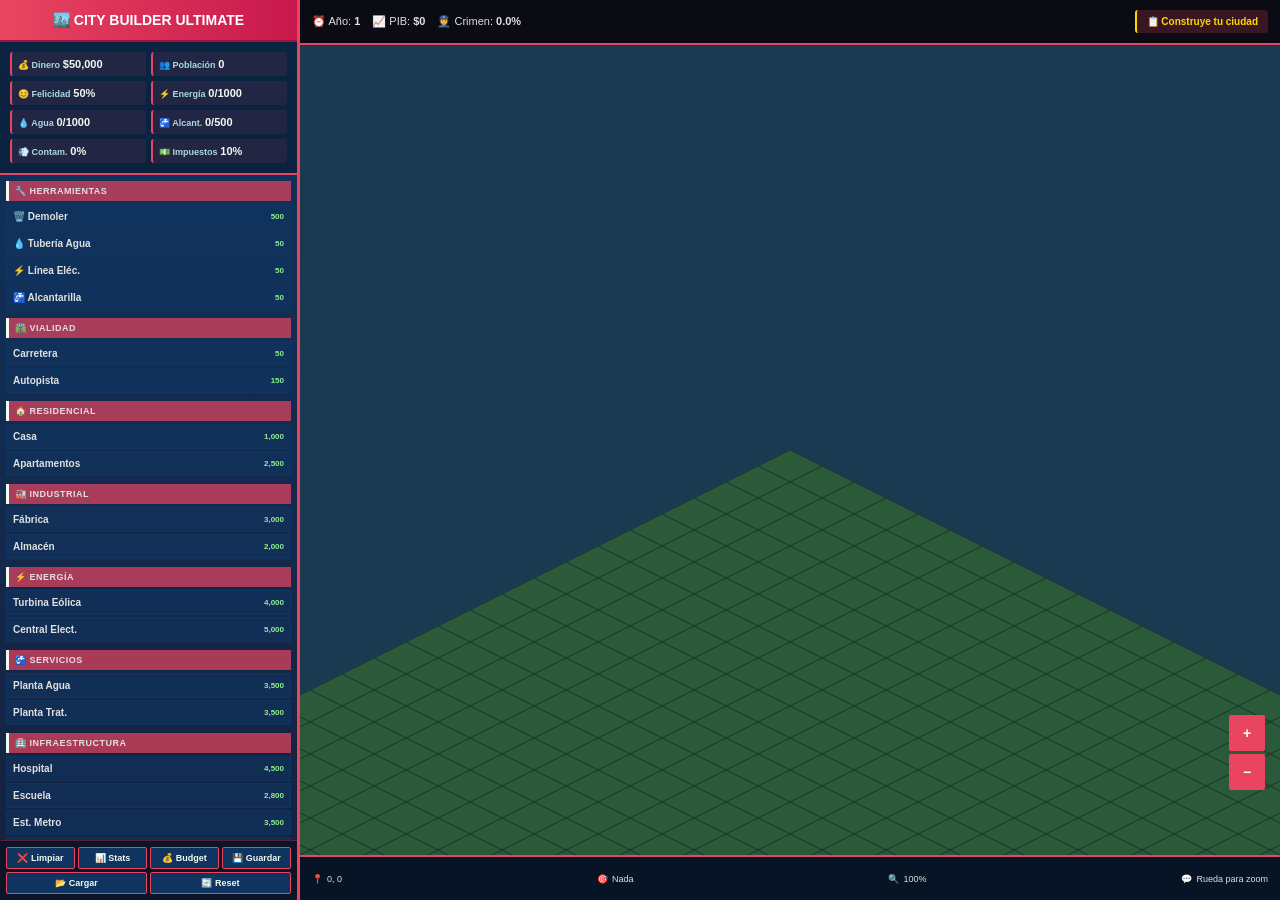
<file: city-builder-ultimate.html>
<!DOCTYPE html>
<html lang="es">
<head>
    <meta charset="UTF-8">
    <meta name="viewport" content="width=device-width, initial-scale=1.0">
    <title>City Builder Ultimate - Simulador Avanzado de Ciudades</title>
    <style>
        * {
            margin: 0;
            padding: 0;
            box-sizing: border-box;
        }

        body {
            font-family: 'Segoe UI', Tahoma, Geneva, Verdana, sans-serif;
            background: linear-gradient(135deg, #1a1a2e 0%, #16213e 100%);
            color: #e0e0e0;
            overflow: hidden;
        }

        #container {
            display: flex;
            height: 100vh;
            width: 100%;
        }

        #sidebar {
            width: 300px;
            background: linear-gradient(180deg, #0f3460 0%, #16213e 100%);
            border-right: 3px solid #e94560;
            display: flex;
            flex-direction: column;
            box-shadow: 5px 0 15px rgba(0, 0, 0, 0.5);
            overflow-y: auto;
        }

        .header-panel {
            padding: 12px;
            background: linear-gradient(90deg, #e94560 0%, #c7184d 100%);
            text-align: center;
            font-size: 14px;
            font-weight: bold;
            color: white;
            border-bottom: 2px solid #a01540;
        }

        .indicators {
            padding: 10px;
            background: rgba(0, 0, 0, 0.3);
            border-bottom: 2px solid #e94560;
            font-size: 10px;
            display: grid;
            grid-template-columns: 1fr 1fr;
            gap: 5px;
        }

        .indicator {
            background: rgba(233, 69, 96, 0.1);
            padding: 6px;
            border-radius: 3px;
            border-left: 2px solid #e94560;
        }

        .indicator-label {
            font-weight: 600;
            color: #a8dadc;
            font-size: 9px;
        }

        .indicator-value {
            font-size: 11px;
            font-weight: bold;
            color: #f1faee;
        }

        .build-categories {
            flex: 1;
            padding: 6px;
            overflow-y: auto;
        }

        .category {
            margin-bottom: 8px;
        }

        .category-title {
            background: rgba(233, 69, 96, 0.7);
            padding: 5px 6px;
            font-size: 9px;
            font-weight: bold;
            text-transform: uppercase;
            letter-spacing: 0.5px;
            border-left: 3px solid #f1faee;
            margin-bottom: 3px;
        }

        .building-btn {
            width: 100%;
            padding: 6px;
            margin-bottom: 2px;
            background: rgba(15, 52, 96, 0.6);
            border: 1px solid #0f3460;
            color: #e0e0e0;
            cursor: pointer;
            font-size: 10px;
            font-weight: 600;
            transition: all 0.2s ease;
            text-align: left;
            display: flex;
            justify-content: space-between;
            align-items: center;
        }

        .building-btn:hover {
            background: rgba(233, 69, 96, 0.3);
            border-color: #e94560;
        }

        .building-btn.active {
            background: rgba(233, 69, 96, 0.8);
            border-color: #f1faee;
            box-shadow: 0 0 10px rgba(233, 69, 96, 0.5);
        }

        .building-cost {
            font-size: 8px;
            color: #90ee90;
            font-weight: bold;
        }

        #gameArea {
            flex: 1;
            display: flex;
            flex-direction: column;
            background: linear-gradient(180deg, #1a1a2e 0%, #0f3460 100%);
            position: relative;
        }

        #gameCanvas {
            flex: 1;
            display: block;
            cursor: crosshair;
            background: radial-gradient(circle at center, #1a3a52 0%, #0f1b2e 100%);
        }

        .top-bar {
            height: 45px;
            background: rgba(0, 0, 0, 0.6);
            border-bottom: 2px solid #e94560;
            padding: 6px 12px;
            display: flex;
            justify-content: space-between;
            align-items: center;
            font-size: 11px;
            flex-wrap: wrap;
        }

        .top-bar-section {
            display: flex;
            gap: 12px;
            align-items: center;
        }

        .mission-info {
            background: rgba(233, 69, 96, 0.2);
            padding: 6px 10px;
            border-radius: 3px;
            border-left: 2px solid #ffd700;
        }

        .mission-title {
            font-weight: bold;
            color: #ffd700;
            font-size: 10px;
        }

        .info-panel {
            height: 45px;
            background: rgba(0, 0, 0, 0.6);
            border-top: 2px solid #e94560;
            padding: 6px 12px;
            display: flex;
            justify-content: space-between;
            align-items: center;
            font-size: 9px;
            flex-wrap: wrap;
        }

        .info-item {
            display: flex;
            gap: 4px;
            align-items: center;
        }

        .notification {
            position: fixed;
            bottom: 65px;
            left: 320px;
            right: 20px;
            padding: 8px 10px;
            background: rgba(233, 69, 96, 0.9);
            border-left: 3px solid #f1faee;
            color: white;
            font-size: 10px;
            border-radius: 3px;
            animation: slideIn 0.3s ease;
            z-index: 1000;
            max-width: 600px;
        }

        @keyframes slideIn {
            from {
                transform: translateX(100%);
                opacity: 0;
            }
            to {
                transform: translateX(0);
                opacity: 1;
            }
        }

        #buildTooltip {
            position: absolute;
            background: rgba(0, 0, 0, 0.95);
            color: #f1faee;
            padding: 6px 8px;
            border: 2px solid #e94560;
            border-radius: 2px;
            font-size: 9px;
            pointer-events: none;
            z-index: 999;
            display: none;
            max-width: 180px;
        }

        ::-webkit-scrollbar {
            width: 6px;
        }

        ::-webkit-scrollbar-track {
            background: rgba(0, 0, 0, 0.3);
        }

        ::-webkit-scrollbar-thumb {
            background: #e94560;
        }

        .controls {
            padding: 6px;
            background: rgba(0, 0, 0, 0.4);
            border-top: 1px solid rgba(233, 69, 96, 0.3);
            display: flex;
            gap: 3px;
            flex-wrap: wrap;
        }

        button.control-btn {
            flex: 1;
            min-width: 60px;
            padding: 5px 6px;
            background: #0f3460;
            border: 1px solid #e94560;
            color: #f1faee;
            cursor: pointer;
            font-size: 9px;
            font-weight: bold;
            transition: all 0.2s ease;
            border-radius: 2px;
        }

        button.control-btn:hover {
            background: #e94560;
        }

        .modal {
            display: none;
            position: fixed;
            z-index: 2000;
            left: 0;
            top: 0;
            width: 100%;
            height: 100%;
            background: rgba(0, 0, 0, 0.85);
        }

        .modal-content {
            background: linear-gradient(135deg, #0f3460 0%, #16213e 100%);
            margin: 5% auto;
            padding: 15px;
            border: 2px solid #e94560;
            width: 90%;
            max-width: 600px;
            border-radius: 3px;
            max-height: 80vh;
            overflow-y: auto;
            font-size: 11px;
        }

        .modal-header {
            font-size: 14px;
            font-weight: bold;
            color: #ffd700;
            margin-bottom: 10px;
            border-bottom: 2px solid #e94560;
            padding-bottom: 8px;
        }

        .modal-body {
            color: #e0e0e0;
            line-height: 1.5;
        }

        .modal-button {
            padding: 6px 12px;
            background: #e94560;
            color: white;
            border: none;
            border-radius: 2px;
            cursor: pointer;
            margin-top: 10px;
            font-weight: bold;
            font-size: 10px;
        }

        .close-modal {
            float: right;
            font-size: 20px;
            font-weight: bold;
            color: #e94560;
            cursor: pointer;
        }

        .zoom-controls {
            position: fixed;
            right: 15px;
            bottom: 110px;
            z-index: 500;
            display: flex;
            flex-direction: column;
            gap: 3px;
        }

        .zoom-btn {
            width: 36px;
            height: 36px;
            background: #e94560;
            color: white;
            border: none;
            cursor: pointer;
            font-weight: bold;
            border-radius: 2px;
            font-size: 14px;
        }

        .zoom-btn:hover {
            background: #ffd700;
            color: #0f3460;
        }

        .disaster-warning {
            position: fixed;
            top: 10px;
            right: 10px;
            background: #ff4444;
            color: white;
            padding: 12px 15px;
            border-radius: 3px;
            z-index: 1001;
            font-weight: bold;
            font-size: 12px;
            animation: pulse 0.6s infinite;
        }

        @keyframes pulse {
            0%, 100% { transform: scale(1); }
            50% { transform: scale(1.05); }
        }

        .stats-grid {
            display: grid;
            grid-template-columns: 1fr 1fr 1fr;
            gap: 8px;
            margin: 10px 0;
        }

        .stat-box {
            background: rgba(233, 69, 96, 0.1);
            padding: 8px;
            border-radius: 2px;
            border-left: 2px solid #e94560;
        }

        .service-indicator {
            display: inline-block;
            width: 12px;
            height: 12px;
            border-radius: 2px;
            margin-right: 3px;
            vertical-align: middle;
        }
    </style>
</head>
<body>
    <div id="container">
        <!-- SIDEBAR IZQUIERDO -->
        <div id="sidebar">
            <div class="header-panel">🏙️ CITY BUILDER ULTIMATE</div>

            <!-- INDICADORES -->
            <div class="indicators">
                <div class="indicator">
                    <span class="indicator-label">💰 Dinero</span>
                    <span class="indicator-value" id="moneyDisplay">50,000</span>
                </div>
                <div class="indicator">
                    <span class="indicator-label">👥 Población</span>
                    <span class="indicator-value" id="populationDisplay">0</span>
                </div>
                <div class="indicator">
                    <span class="indicator-label">😊 Felicidad</span>
                    <span class="indicator-value" id="happinessDisplay">75%</span>
                </div>
                <div class="indicator">
                    <span class="indicator-label">⚡ Energía</span>
                    <span class="indicator-value" id="energyDisplay">0/1000</span>
                </div>
                <div class="indicator">
                    <span class="indicator-label">💧 Agua</span>
                    <span class="indicator-value" id="waterDisplay">0/1000</span>
                </div>
                <div class="indicator">
                    <span class="indicator-label">🚰 Alcant.</span>
                    <span class="indicator-value" id="sewerDisplay">0/500</span>
                </div>
                <div class="indicator">
                    <span class="indicator-label">💨 Contam.</span>
                    <span class="indicator-value" id="pollutionDisplay">0%</span>
                </div>
                <div class="indicator">
                    <span class="indicator-label">💵 Impuestos</span>
                    <span class="indicator-value" id="taxDisplay">10%</span>
                </div>
            </div>

            <!-- CATEGORÍAS DE CONSTRUCCIÓN -->
            <div class="build-categories">
                <!-- HERRAMIENTAS -->
                <div class="category">
                    <div class="category-title">🔧 Herramientas</div>
                    <button class="building-btn" onclick="selectBuilding('demolish')">
                        <span>🗑️ Demoler</span>
                        <span class="building-cost">500</span>
                    </button>
                    <button class="building-btn" onclick="selectBuilding('pipe_water')">
                        <span>💧 Tubería Agua</span>
                        <span class="building-cost">50</span>
                    </button>
                    <button class="building-btn" onclick="selectBuilding('pipe_electric')">
                        <span>⚡ Línea Eléc.</span>
                        <span class="building-cost">50</span>
                    </button>
                    <button class="building-btn" onclick="selectBuilding('pipe_sewer')">
                        <span>🚰 Alcantarilla</span>
                        <span class="building-cost">50</span>
                    </button>
                </div>

                <!-- CARRETERAS -->
                <div class="category">
                    <div class="category-title">🛣️ Vialidad</div>
                    <button class="building-btn" onclick="selectBuilding('road')">
                        <span>Carretera</span>
                        <span class="building-cost">50</span>
                    </button>
                    <button class="building-btn" onclick="selectBuilding('highway')">
                        <span>Autopista</span>
                        <span class="building-cost">150</span>
                    </button>
                </div>

                <!-- RESIDENCIAL -->
                <div class="category">
                    <div class="category-title">🏠 Residencial</div>
                    <button class="building-btn" onclick="selectBuilding('house')">
                        <span>Casa</span>
                        <span class="building-cost">1,000</span>
                    </button>
                    <button class="building-btn" onclick="selectBuilding('apartment')">
                        <span>Apartamentos</span>
                        <span class="building-cost">2,500</span>
                    </button>
                </div>

                <!-- INDUSTRIAL -->
                <div class="category">
                    <div class="category-title">🏭 Industrial</div>
                    <button class="building-btn" onclick="selectBuilding('factory')">
                        <span>Fábrica</span>
                        <span class="building-cost">3,000</span>
                    </button>
                    <button class="building-btn" onclick="selectBuilding('warehouse')">
                        <span>Almacén</span>
                        <span class="building-cost">2,000</span>
                    </button>
                </div>

                <!-- ENERGÍA -->
                <div class="category">
                    <div class="category-title">⚡ Energía</div>
                    <button class="building-btn" onclick="selectBuilding('windmill')">
                        <span>Turbina Eólica</span>
                        <span class="building-cost">4,000</span>
                    </button>
                    <button class="building-btn" onclick="selectBuilding('powerplant')">
                        <span>Central Elect.</span>
                        <span class="building-cost">5,000</span>
                    </button>
                </div>

                <!-- SERVICIOS -->
                <div class="category">
                    <div class="category-title">🚰 Servicios</div>
                    <button class="building-btn" onclick="selectBuilding('water_pump')">
                        <span>Planta Agua</span>
                        <span class="building-cost">3,500</span>
                    </button>
                    <button class="building-btn" onclick="selectBuilding('sewage_plant')">
                        <span>Planta Trat.</span>
                        <span class="building-cost">3,500</span>
                    </button>
                </div>

                <!-- INFRAESTRUCTURA -->
                <div class="category">
                    <div class="category-title">🏥 Infraestructura</div>
                    <button class="building-btn" onclick="selectBuilding('hospital')">
                        <span>Hospital</span>
                        <span class="building-cost">4,500</span>
                    </button>
                    <button class="building-btn" onclick="selectBuilding('school')">
                        <span>Escuela</span>
                        <span class="building-cost">2,800</span>
                    </button>
                    <button class="building-btn" onclick="selectBuilding('station')">
                        <span>Est. Metro</span>
                        <span class="building-cost">3,500</span>
                    </button>
                    <button class="building-btn" onclick="selectBuilding('park')">
                        <span>Parque</span>
                        <span class="building-cost">1,200</span>
                    </button>
                </div>

                <!-- EMERGENCIA -->
                <div class="category">
                    <div class="category-title">🚒 Emergencia</div>
                    <button class="building-btn" onclick="selectBuilding('fire_station')">
                        <span>Bomberos</span>
                        <span class="building-cost">3,000</span>
                    </button>
                    <button class="building-btn" onclick="selectBuilding('police_station')">
                        <span>Policía</span>
                        <span class="building-cost">2,500</span>
                    </button>
                </div>
            </div>

            <!-- CONTROLES -->
            <div class="controls">
                <button class="control-btn" onclick="clearSelection()">❌ Limpiar</button>
                <button class="control-btn" onclick="showStats()">📊 Stats</button>
                <button class="control-btn" onclick="showBudget()">💰 Budget</button>
                <button class="control-btn" onclick="saveCity()">💾 Guardar</button>
                <button class="control-btn" onclick="loadCity()">📂 Cargar</button>
                <button class="control-btn" onclick="resetCity()">🔄 Reset</button>
            </div>
        </div>

        <!-- ÁREA DE JUEGO -->
        <div id="gameArea">
            <!-- TOP BAR -->
            <div class="top-bar">
                <div class="top-bar-section">
                    <span>⏰ Año: <strong id="yearDisplay">1</strong></span>
                    <span>📈 PIB: <strong id="gdpDisplay">$0</strong></span>
                    <span>👮 Crimen: <strong id="crimeDisplay">0%</strong></span>
                </div>
                <div class="mission-info">
                    <div class="mission-title" id="missionTitle">📋 Construye tu ciudad</div>
                </div>
            </div>

            <!-- CANVAS -->
            <canvas id="gameCanvas"></canvas>

            <!-- INFO PANEL -->
            <div class="info-panel">
                <div class="info-item">📍 <span id="positionDisplay">0, 0</span></div>
                <div class="info-item">🎯 <span id="selectedDisplay">Nada</span></div>
                <div class="info-item">🔍 <span id="zoomLevel">100%</span></div>
                <div class="info-item">💬 <span id="tipDisplay">Rueda para zoom</span></div>
            </div>
        </div>

        <!-- CONTROLES DE ZOOM -->
        <div class="zoom-controls">
            <button class="zoom-btn" onclick="zoomIn()">+</button>
            <button class="zoom-btn" onclick="zoomOut()">−</button>
        </div>

        <!-- ALERTA DE DESASTRE -->
        <div id="disasterWarning" class="disaster-warning" style="display: none;"></div>
    </div>

    <!-- MODALES -->
    <div id="statsModal" class="modal">
        <div class="modal-content">
            <span class="close-modal" onclick="closeModal('statsModal')">&times;</span>
            <div class="modal-header">📊 Estadísticas Detalladas</div>
            <div class="modal-body">
                <div class="stats-grid" id="statsGrid"></div>
            </div>
        </div>
    </div>

    <div id="budgetModal" class="modal">
        <div class="modal-content">
            <span class="close-modal" onclick="closeModal('budgetModal')">&times;</span>
            <div class="modal-header">💰 Presupuesto Municipal</div>
            <div class="modal-body" id="budgetContent"></div>
        </div>
    </div>

    <div id="disasterModal" class="modal">
        <div class="modal-content">
            <span class="close-modal" onclick="closeModal('disasterModal')">&times;</span>
            <div class="modal-header">⚠️ ¡DESASTRE NATURAL!</div>
            <div class="modal-body" id="disasterContent"></div>
            <button class="modal-button" onclick="closeModal('disasterModal')">Aceptar</button>
        </div>
    </div>

    <div id="eventModal" class="modal">
        <div class="modal-content">
            <span class="close-modal" onclick="closeModal('eventModal')">&times;</span>
            <div class="modal-header">🎉 Evento Especial</div>
            <div class="modal-body" id="eventContent"></div>
            <button class="modal-button" onclick="closeModal('eventModal')">Aceptar</button>
        </div>
    </div>

    <div id="buildTooltip"></div>

    <script>
        // ============ CONFIGURACIÓN ============
        const TILE_WIDTH = 64;
        const TILE_HEIGHT = 32;
        const MAP_WIDTH = 25;
        const MAP_HEIGHT = 25;
        const TAX_RATE = 0.10;

        // ============ ESTADO DEL JUEGO ============
        const gameState = {
            money: 50000,
            population: 0,
            happiness: 75,
            energy: 0,
            maxEnergy: 1000,
            water: 0,
            maxWater: 1000,
            sewage: 0,
            maxSewage: 500,
            pollution: 0,
            crime: 0,
            unemployment: 0,
            gdp: 0,
            year: 1,
            selectedBuilding: null,
            buildingData: {},
            tiles: [],
            cameraPanX: 0,
            cameraPanY: 0,
            zoomLevel: 1,
            taxRate: TAX_RATE,
            missionIndex: 0,
            completedMissions: [],
            lastDisasterYear: 0,
            emergencyServices: { fire: 0, police: 0 },
            zoneCoverage: { hospital: [], school: [], fire: [], police: [] }
        };

        // ============ DEFINICIÓN DE EDIFICIOS ============
        const buildings = {
            demolish: { name: 'Demoler', cost: 500, emoji: '🗑️', type: 'tool' },
            pipe_water: { name: 'Tubería Agua', cost: 50, emoji: '💧', type: 'service', color: '#00BCD4' },
            pipe_electric: { name: 'Línea Eléc.', cost: 50, emoji: '⚡', type: 'service', color: '#FFD700' },
            pipe_sewer: { name: 'Alcantarilla', cost: 50, emoji: '🚰', type: 'service', color: '#8B4513' },
            road: { name: 'Carretera', cost: 50, emoji: '🛣️', color: '#444444', type: 'road' },
            highway: { name: 'Autopista', cost: 150, emoji: '🛣️', color: '#555555', type: 'road' },
            house: { name: 'Casa', cost: 1000, emoji: '🏠', color: '#4CAF50', type: 'residential', population: 10, pollution: 2, water: 3, sewage: 2 },
            apartment: { name: 'Apartamentos', cost: 2500, emoji: '🏢', color: '#66BB6A', type: 'residential', population: 30, pollution: 5, water: 8, sewage: 6 },
            factory: { name: 'Fábrica', cost: 3000, emoji: '🏭', color: '#FF6B6B', type: 'industrial', pollution: 30, crime: 5, water: 10 },
            warehouse: { name: 'Almacén', cost: 2000, emoji: '📦', color: '#FFA500', type: 'industrial', pollution: 5, crime: 2 },
            windmill: { name: 'Turbina Eólica', cost: 4000, emoji: '🌪️', color: '#4ECDC4', type: 'energy', production: 200, pollution: -5 },
            powerplant: { name: 'Central Elect.', cost: 5000, emoji: '⚡', color: '#FFD700', type: 'energy', production: 500, pollution: 20 },
            water_pump: { name: 'Planta Agua', cost: 3500, emoji: '💧', color: '#00BCD4', type: 'service', production: 300 },
            sewage_plant: { name: 'Planta Trat.', cost: 3500, emoji: '🚰', color: '#8B4513', type: 'service', production: 200 },
            hospital: { name: 'Hospital', cost: 4500, emoji: '🏥', color: '#E91E63', type: 'service', coverage: 5 },
            school: { name: 'Escuela', cost: 2800, emoji: '🎓', color: '#FF9800', type: 'service', coverage: 4 },
            station: { name: 'Estación Metro', cost: 3500, emoji: '🚇', color: '#9C27B0', type: 'transport' },
            park: { name: 'Parque', cost: 1200, emoji: '🌳', color: '#66BB6A', type: 'service', happiness_bonus: 4, pollution: -3 },
            fire_station: { name: 'Bomberos', cost: 3000, emoji: '🚒', color: '#FF4444', type: 'emergency', coverage: 6 },
            police_station: { name: 'Policía', cost: 2500, emoji: '👮', color: '#0044CC', type: 'emergency', coverage: 5 }
        };

        // ============ DESASTRES ============
        const disasters = [
            {
                name: 'Terremoto',
                emoji: '🌍',
                damage: () => {
                    let destroyed = 0;
                    for (let row = 0; row < MAP_HEIGHT; row++) {
                        for (let col = 0; col < MAP_WIDTH; col++) {
                            if (gameState.tiles[row][col] && Math.random() < 0.15) {
                                const building = gameState.tiles[row][col];
                                if (building.type === 'residential') {
                                    gameState.population -= building.population || 0;
                                } else if (building.type === 'energy') {
                                    gameState.energy -= building.production || 0;
                                }
                                gameState.tiles[row][col] = null;
                                destroyed++;
                            }
                        }
                    }
                    gameState.happiness -= 20;
                    return destroyed;
                },
                description: 'Un terremoto ha destruido muchos edificios'
            },
            {
                name: 'Inundación',
                emoji: '🌊',
                damage: () => {
                    gameState.sewage = Math.max(gameState.maxSewage * 0.8);
                    gameState.water = 0;
                    gameState.happiness -= 15;
                    let affected = 0;
                    for (let row = 0; row < MAP_HEIGHT; row++) {
                        for (let col = 0; col < MAP_WIDTH; col++) {
                            if (gameState.tiles[row][col] && Math.random() < 0.08) {
                                const building = gameState.tiles[row][col];
                                if (building.type === 'residential') {
                                    gameState.population -= Math.floor((building.population || 0) * 0.5);
                                }
                                affected++;
                            }
                        }
                    }
                    return affected;
                },
                description: 'Las inundaciones han dañado tu ciudad'
            },
            {
                name: 'Ola de Calor',
                emoji: '🔥',
                damage: () => {
                    gameState.energy -= 200;
                    gameState.water = Math.max(0, gameState.water - 300);
                    gameState.happiness -= 10;
                    return Math.floor(gameState.population * 0.05);
                },
                description: 'La energía y agua se han agotado por el calor'
            },
            {
                name: 'Contaminación Crítica',
                emoji: '💨',
                damage: () => {
                    gameState.pollution = Math.min(100, gameState.pollution * 1.5);
                    gameState.happiness -= 15;
                    return Math.floor(gameState.population * 0.1);
                },
                description: 'Smog tóxico envuelve la ciudad'
            }
        ];

        // ============ EVENTOS ESPECIALES ============
        const specialEvents = [
            {
                name: 'Festival de Música',
                emoji: '🎵',
                effect: () => {
                    gameState.happiness += 10;
                    gameState.money += 5000;
                },
                description: 'Un festival ha traído turismo y felicidad'
            },
            {
                name: 'Feria Tecnológica',
                emoji: '🤖',
                effect: () => {
                    gameState.unemployment = Math.max(0, gameState.unemployment - 10);
                    gameState.gdp += 5000;
                },
                description: 'Nuevas empresas tecnológicas se han instalado'
            },
            {
                name: 'Inversión Extranjera',
                emoji: '💎',
                effect: () => {
                    gameState.money += 10000;
                    gameState.population += 50;
                },
                description: 'Inversionistas extranjeros aportan capital'
            },
            {
                name: 'Premio Ciudad Verde',
                emoji: '🌱',
                effect: () => {
                    if (gameState.pollution < 30) {
                        gameState.money += 8000;
                        gameState.happiness += 15;
                    }
                },
                description: 'Tu ciudad gana premio ambiental'
            }
        ];

        // ============ CANVAS ============
        const canvas = document.getElementById('gameCanvas');
        const ctx = canvas.getContext('2d');

        function resizeCanvas() {
            canvas.width = window.innerWidth - 300;
            canvas.height = window.innerHeight - 90;
        }
        resizeCanvas();
        window.addEventListener('resize', resizeCanvas);

        // ============ INICIALIZACIÓN ============
        function initializeGame() {
            gameState.tiles = [];
            for (let row = 0; row < MAP_HEIGHT; row++) {
                gameState.tiles[row] = [];
                for (let col = 0; col < MAP_WIDTH; col++) {
                    gameState.tiles[row][col] = null;
                }
            }
            gameState.buildingData = {};
            gameState.money = 50000;
            gameState.population = 0;
            gameState.happiness = 75;
            gameState.energy = 0;
            gameState.water = 0;
            gameState.sewage = 0;
            gameState.pollution = 0;
            gameState.crime = 0;
            gameState.unemployment = 0;
            gameState.gdp = 0;
            gameState.year = 1;
            gameState.missionIndex = 0;
            gameState.completedMissions = [];
            updateUI();
            render();
        }

        // ============ CONVERSIÓN ISOMÉTRICA ============
        function cartesianToIsometric(row, col) {
            const x = (col - row) * (TILE_WIDTH / 2);
            const y = (col + row) * (TILE_HEIGHT / 2);
            return { x, y };
        }

        function isometricToCartesian(x, y) {
            const col = (x / (TILE_WIDTH / 2) + y / (TILE_HEIGHT / 2)) / 2;
            const row = (y / (TILE_HEIGHT / 2) - x / (TILE_WIDTH / 2)) / 2;
            return { row: Math.floor(row), col: Math.floor(col) };
        }

        // ============ DIBUJO ============
        function drawTile(row, col, building) {
            const iso = cartesianToIsometric(row, col);
            const offsetX = canvas.width / 2 + gameState.cameraPanX;
            const offsetY = canvas.height / 2 + gameState.cameraPanY;

            const x = (offsetX + iso.x) * gameState.zoomLevel;
            const y = (offsetY + iso.y) * gameState.zoomLevel;

            let color = '#2a5a3a';
            if (building) {
                color = building.color;
            }

            ctx.fillStyle = color;
            ctx.strokeStyle = '#1a3a2a';
            ctx.lineWidth = 1;

            ctx.beginPath();
            ctx.moveTo(x, y);
            ctx.lineTo(x + TILE_WIDTH / 2 * gameState.zoomLevel, y + TILE_HEIGHT / 2 * gameState.zoomLevel);
            ctx.lineTo(x, y + TILE_HEIGHT * gameState.zoomLevel);
            ctx.lineTo(x - TILE_WIDTH / 2 * gameState.zoomLevel, y + TILE_HEIGHT / 2 * gameState.zoomLevel);
            ctx.closePath();
            ctx.fill();
            ctx.stroke();

            if (building && gameState.zoomLevel > 0.7) {
                ctx.font = `bold ${12 * gameState.zoomLevel}px Arial`;
                ctx.textAlign = 'center';
                ctx.textBaseline = 'middle';
                ctx.fillText(building.emoji, x, y + TILE_HEIGHT / 2 * gameState.zoomLevel - 3);
            }
        }

        function drawPreview(row, col, building) {
            if (building && row >= 0 && row < MAP_HEIGHT && col >= 0 && col < MAP_WIDTH) {
                const iso = cartesianToIsometric(row, col);
                const offsetX = canvas.width / 2 + gameState.cameraPanX;
                const offsetY = canvas.height / 2 + gameState.cameraPanY;

                const x = (offsetX + iso.x) * gameState.zoomLevel;
                const y = (offsetY + iso.y) * gameState.zoomLevel;

                ctx.fillStyle = `${building.color}80`;
                ctx.strokeStyle = '#FFD700';
                ctx.lineWidth = 2;

                ctx.beginPath();
                ctx.moveTo(x, y);
                ctx.lineTo(x + TILE_WIDTH / 2 * gameState.zoomLevel, y + TILE_HEIGHT / 2 * gameState.zoomLevel);
                ctx.lineTo(x, y + TILE_HEIGHT * gameState.zoomLevel);
                ctx.lineTo(x - TILE_WIDTH / 2 * gameState.zoomLevel, y + TILE_HEIGHT / 2 * gameState.zoomLevel);
                ctx.closePath();
                ctx.fill();
                ctx.stroke();
            }
        }

        function render() {
            ctx.fillStyle = '#1a3a52';
            ctx.fillRect(0, 0, canvas.width, canvas.height);

            for (let row = 0; row < MAP_HEIGHT; row++) {
                for (let col = 0; col < MAP_WIDTH; col++) {
                    const building = gameState.tiles[row][col];
                    drawTile(row, col, building);
                }
            }
        }

        // ============ EVENTOS DE MOUSE ============
        canvas.addEventListener('mousemove', (e) => {
            const rect = canvas.getBoundingClientRect();
            const mouseX = (e.clientX - rect.left - canvas.width / 2) / gameState.zoomLevel - gameState.cameraPanX;
            const mouseY = (e.clientY - rect.top - canvas.height / 2) / gameState.zoomLevel - gameState.cameraPanY;

            const cartesian = isometricToCartesian(mouseX, mouseY);
            document.getElementById('positionDisplay').textContent = `${cartesian.col}, ${cartesian.row}`;

            if (gameState.selectedBuilding) {
                render();
                drawPreview(cartesian.row, cartesian.col, buildings[gameState.selectedBuilding]);

                const tooltip = document.getElementById('buildTooltip');
                const building = buildings[gameState.selectedBuilding];
                tooltip.innerHTML = `<strong>${building.emoji} ${building.name}</strong><br/>Costo: $${building.cost}`;
                tooltip.style.left = (e.clientX + 8) + 'px';
                tooltip.style.top = (e.clientY + 8) + 'px';
                tooltip.style.display = 'block';
            } else {
                document.getElementById('buildTooltip').style.display = 'none';
                render();
            }
        });

        canvas.addEventListener('click', (e) => {
            if (!gameState.selectedBuilding) return;

            const rect = canvas.getBoundingClientRect();
            const mouseX = (e.clientX - rect.left - canvas.width / 2) / gameState.zoomLevel - gameState.cameraPanX;
            const mouseY = (e.clientY - rect.top - canvas.height / 2) / gameState.zoomLevel - gameState.cameraPanY;

            const cartesian = isometricToCartesian(mouseX, mouseY);
            const row = cartesian.row;
            const col = cartesian.col;

            if (gameState.selectedBuilding === 'demolish') {
                demolishBuilding(row, col);
            } else if (row >= 0 && row < MAP_HEIGHT && col >= 0 && col < MAP_WIDTH) {
                buildStructure(row, col, gameState.selectedBuilding);
            }
        });

        canvas.addEventListener('wheel', (e) => {
            e.preventDefault();
            const delta = e.deltaY > 0 ? 0.9 : 1.1;
            gameState.zoomLevel = Math.max(0.5, Math.min(2, gameState.zoomLevel * delta));
            document.getElementById('zoomLevel').textContent = Math.round(gameState.zoomLevel * 100) + '%';
            render();
        });

        // ============ CONSTRUCCIÓN Y DEMOLICIÓN ============
        function buildStructure(row, col, buildingType) {
            if (gameState.tiles[row][col]) {
                showNotification('❌ Espacio ocupado');
                return;
            }

            const building = buildings[buildingType];
            if (gameState.money < building.cost) {
                showNotification('💰 Dinero insuficiente');
                return;
            }

            gameState.tiles[row][col] = building;
            gameState.money -= building.cost;
            gameState.buildingData[`${row},${col}`] = { type: buildingType, level: 1, health: 100 };

            if (building.type === 'residential') {
                gameState.population += building.population || 0;
            }
            if (building.type === 'energy') {
                gameState.energy += building.production || 0;
            }
            if (building.type === 'service' && building.production) {
                if (buildingType === 'water_pump') gameState.water += building.production;
                if (buildingType === 'sewage_plant') gameState.sewage += building.production;
            }
            if (building.pollution) {
                gameState.pollution += building.pollution;
            }
            if (building.crime) {
                gameState.crime += building.crime;
            }
            if (building.water) {
                gameState.water = Math.max(0, gameState.water - building.water);
            }
            if (building.sewage) {
                gameState.sewage = Math.max(0, gameState.sewage - building.sewage);
            }
            if (building.coverage) {
                updateCoverage(row, col, buildingType, building.coverage);
            }
            if (buildingType === 'fire_station') gameState.emergencyServices.fire++;
            if (buildingType === 'police_station') gameState.emergencyServices.police++;

            showNotification(`✅ ${building.emoji} construido`);
            updateUI();
            render();
        }

        function demolishBuilding(row, col) {
            if (!gameState.tiles[row][col]) {
                showNotification('❌ No hay nada que demoler');
                return;
            }

            const building = gameState.tiles[row][col];
            const buildingType = Object.keys(buildings).find(k => buildings[k] === building);
            
            if (gameState.money < 500) {
                showNotification('💰 Dinero insuficiente');
                return;
            }

            gameState.money -= 500;
            gameState.money += Math.floor(buildings[buildingType].cost * 0.5);
            gameState.tiles[row][col] = null;

            if (building.type === 'residential') {
                gameState.population -= building.population || 0;
            }
            if (building.type === 'energy') {
                gameState.energy -= building.production || 0;
            }
            if (building.pollution) {
                gameState.pollution -= building.pollution;
            }
            if (building.crime) {
                gameState.crime -= building.crime;
            }
            if (buildingType === 'fire_station') gameState.emergencyServices.fire--;
            if (buildingType === 'police_station') gameState.emergencyServices.police--;

            delete gameState.buildingData[`${row},${col}`];
            showNotification('🗑️ Demolido');
            updateUI();
            render();
        }

        function updateCoverage(row, col, buildingType, radius) {
            const zone = buildingType === 'hospital' ? 'hospital' : 
                         buildingType === 'school' ? 'school' :
                         buildingType === 'fire_station' ? 'fire' :
                         buildingType === 'police_station' ? 'police' : null;
            
            if (zone) {
                if (!gameState.zoneCoverage[zone]) gameState.zoneCoverage[zone] = [];
                gameState.zoneCoverage[zone].push({ row, col, radius });
            }
        }

        // ============ INTERFAZ ============
        function selectBuilding(buildingType) {
            gameState.selectedBuilding = gameState.selectedBuilding === buildingType ? null : buildingType;

            document.querySelectorAll('.building-btn').forEach(btn => btn.classList.remove('active'));
            if (gameState.selectedBuilding) {
                event.target.closest('.building-btn').classList.add('active');
                document.getElementById('selectedDisplay').textContent = buildings[buildingType].name;
            } else {
                document.getElementById('selectedDisplay').textContent = 'Nada';
            }
        }

        function clearSelection() {
            gameState.selectedBuilding = null;
            document.querySelectorAll('.building-btn').forEach(btn => btn.classList.remove('active'));
            document.getElementById('selectedDisplay').textContent = 'Nada';
            render();
        }

        function updateUI() {
            document.getElementById('moneyDisplay').textContent = '$' + gameState.money.toLocaleString();
            document.getElementById('populationDisplay').textContent = gameState.population.toLocaleString();
            document.getElementById('energyDisplay').textContent = `${gameState.energy}/${gameState.maxEnergy}`;
            document.getElementById('waterDisplay').textContent = `${gameState.water}/${gameState.maxWater}`;
            document.getElementById('sewerDisplay').textContent = `${gameState.sewage}/${gameState.maxSewage}`;
            document.getElementById('pollutionDisplay').textContent = Math.min(100, Math.max(0, gameState.pollution)).toFixed(0) + '%';
            document.getElementById('taxDisplay').textContent = (gameState.taxRate * 100).toFixed(0) + '%';
            document.getElementById('yearDisplay').textContent = gameState.year;

            const healthiness = Math.min(100, 50 + Math.floor(gameState.energy / 10));
            gameState.happiness = Math.max(0, Math.min(100, healthiness - Math.floor(gameState.population / 100) - gameState.pollution / 5));
            document.getElementById('happinessDisplay').textContent = gameState.happiness.toFixed(0) + '%';

            gameState.gdp = gameState.population * 100 + gameState.energy * 50;
            document.getElementById('gdpDisplay').textContent = '$' + gameState.gdp.toLocaleString();

            gameState.unemployment = Math.max(0, Math.min(100, 50 - gameState.population / 20));
            gameState.crime = Math.max(0, gameState.crime - gameState.emergencyServices.police * 5);
            document.getElementById('crimeDisplay').textContent = gameState.crime.toFixed(1) + '%';
        }

        function showNotification(message) {
            const notification = document.createElement('div');
            notification.className = 'notification';
            notification.textContent = message;
            document.body.appendChild(notification);
            setTimeout(() => notification.remove(), 2500);
        }

        function showStats() {
            const statsHtml = `
                <div class="stat-box">💰 Dinero: $${gameState.money.toLocaleString()}</div>
                <div class="stat-box">👥 Población: ${gameState.population.toLocaleString()}</div>
                <div class="stat-box">😊 Felicidad: ${gameState.happiness.toFixed(1)}%</div>
                <div class="stat-box">⚡ Energía: ${gameState.energy}/${gameState.maxEnergy}</div>
                <div class="stat-box">💧 Agua: ${gameState.water}/${gameState.maxWater}</div>
                <div class="stat-box">🚰 Alcant.: ${gameState.sewage}/${gameState.maxSewage}</div>
                <div class="stat-box">💨 Contam.: ${gameState.pollution.toFixed(1)}%</div>
                <div class="stat-box">👮 Crimen: ${gameState.crime.toFixed(1)}%</div>
                <div class="stat-box">📈 PIB: $${gameState.gdp.toLocaleString()}</div>
            `;
            document.getElementById('statsGrid').innerHTML = statsHtml;
            document.getElementById('statsModal').style.display = 'block';
        }

        function showBudget() {
            const taxIncome = Math.floor(gameState.population * gameState.taxRate);
            const maintenanceCost = Math.floor(Object.keys(gameState.buildingData).length * 50);
            const netBudget = taxIncome - maintenanceCost;

            const budgetHtml = `
                <strong>Ingresos:</strong><br>
                💰 Impuestos: +$${taxIncome} (Tasa: ${(gameState.taxRate * 100).toFixed(0)}%)<br>
                💵 Turismo: +$${Math.floor(gameState.population * 0.5)}<br>
                <strong>Gastos:</strong><br>
                🏢 Mantenimiento: -$${maintenanceCost}<br>
                🚒 Emergencias: -$${gameState.emergencyServices.fire * 100 + gameState.emergencyServices.police * 80}<br>
                <strong>Balance Neto: $${netBudget}</strong><br>
                <br>
                Edificios totales: ${Object.keys(gameState.buildingData).length}<br>
                Servicios de emergencia: 🚒 ${gameState.emergencyServices.fire} | 👮 ${gameState.emergencyServices.police}
            `;
            document.getElementById('budgetContent').innerHTML = budgetHtml;
            document.getElementById('budgetModal').style.display = 'block';
        }

        function closeModal(modalId) {
            document.getElementById(modalId).style.display = 'none';
        }

        function saveCity() {
            const saveData = { gameState, timestamp: new Date().toLocaleString() };
            localStorage.setItem('cityBuilderUltimate_save', JSON.stringify(saveData));
            showNotification('💾 Guardado');
        }

        function loadCity() {
            const saved = localStorage.getItem('cityBuilderUltimate_save');
            if (!saved) {
                showNotification('❌ No hay partida guardada');
                return;
            }
            const data = JSON.parse(saved);
            Object.assign(gameState, data.gameState);
            updateUI();
            render();
            showNotification('📂 Cargado');
        }

        function resetCity() {
            if (confirm('¿Reiniciar ciudad?')) {
                initializeGame();
                showNotification('🔄 Reiniciado');
            }
        }

        function zoomIn() {
            gameState.zoomLevel = Math.min(2, gameState.zoomLevel * 1.2);
            document.getElementById('zoomLevel').textContent = Math.round(gameState.zoomLevel * 100) + '%';
            render();
        }

        function zoomOut() {
            gameState.zoomLevel = Math.max(0.5, gameState.zoomLevel / 1.2);
            document.getElementById('zoomLevel').textContent = Math.round(gameState.zoomLevel * 100) + '%';
            render();
        }

        function triggerDisaster() {
            const disaster = disasters[Math.floor(Math.random() * disasters.length)];
            const destroyed = disaster.damage();

            document.getElementById('disasterContent').innerHTML = `
                <h3 style="color: #ff4444; margin-bottom: 10px;">${disaster.emoji} ${disaster.name}</h3>
                <p>${disaster.description}</p>
                <p style="color: #ffd700; margin-top: 10px;">Daño: ${destroyed} estructuras afectadas</p>
            `;
            document.getElementById('disasterModal').style.display = 'block';
            
            const warning = document.getElementById('disasterWarning');
            warning.textContent = `⚠️ ${disaster.emoji} ${disaster.name}`;
            warning.style.display = 'block';
            setTimeout(() => warning.style.display = 'none', 5000);

            showNotification(`⚠️ ${disaster.emoji} ¡${disaster.name}!`);
        }

        function triggerEvent() {
            const event = specialEvents[Math.floor(Math.random() * specialEvents.length)];
            event.effect();

            document.getElementById('eventContent').innerHTML = `
                <h3 style="color: #ffd700; margin-bottom: 10px;">${event.emoji} ${event.name}</h3>
                <p>${event.description}</p>
            `;
            document.getElementById('eventModal').style.display = 'block';
            showNotification(`${event.emoji} ${event.name}`);
        }

        // ============ INICIO ============
        initializeGame();

        // Simulación de juego
        setInterval(() => {
            const taxIncome = Math.floor(gameState.population * gameState.taxRate);
            const maintenanceCost = Math.floor(Object.keys(gameState.buildingData).length * 50);
            gameState.money += taxIncome - maintenanceCost;
            gameState.pollution = Math.max(0, gameState.pollution * 0.96);
            gameState.water = Math.min(gameState.maxWater, gameState.water * 1.05);
            gameState.sewage = Math.min(gameState.maxSewage, gameState.sewage * 1.03);
            gameState.year++;

            if (gameState.year - gameState.lastDisasterYear >= 5 && Math.random() < 0.3) {
                triggerDisaster();
                gameState.lastDisasterYear = gameState.year;
            }

            if (Math.random() < 0.05) {
                triggerEvent();
            }

            updateUI();
        }, 2000);

        // Tips
        const tips = ['Equilibra industria y residencial', 'Los servicios aumentan felicidad', 'Planta agua para residencias'];
        setInterval(() => {
            document.getElementById('tipDisplay').textContent = tips[Math.floor(Math.random() * tips.length)];
        }, 8000);

        window.onclick = function(event) {
            ['statsModal', 'budgetModal', 'disasterModal', 'eventModal'].forEach(id => {
                if (event.target === document.getElementById(id)) {
                    document.getElementById(id).style.display = 'none';
                }
            });
        }
    </script>
</body>
</html>
</file>
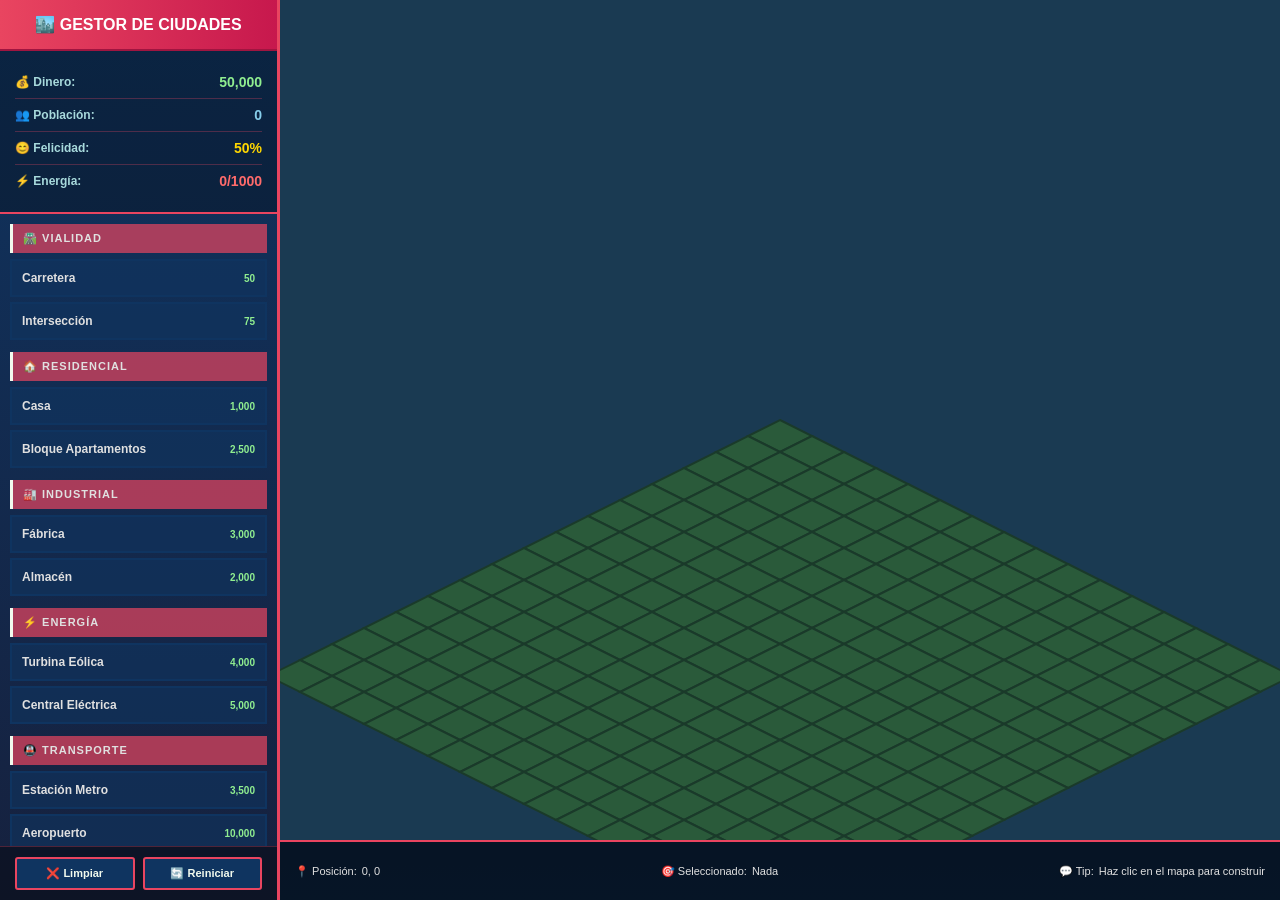
<file: city-builder.html>
<!DOCTYPE html>
<html lang="es">
<head>
    <meta charset="UTF-8">
    <meta name="viewport" content="width=device-width, initial-scale=1.0">
    <title>City Builder Pro - Gestor de Ciudades Avanzado</title>
    <style>
        * {
            margin: 0;
            padding: 0;
            box-sizing: border-box;
        }

        body {
            font-family: 'Segoe UI', Tahoma, Geneva, Verdana, sans-serif;
            background: linear-gradient(135deg, #1a1a2e 0%, #16213e 100%);
            color: #e0e0e0;
            overflow: hidden;
        }

        #container {
            display: flex;
            height: 100vh;
            width: 100%;
        }

        /* SIDEBAR - MENÚ LATERAL */
        #sidebar {
            width: 280px;
            background: linear-gradient(180deg, #0f3460 0%, #16213e 100%);
            border-right: 3px solid #e94560;
            display: flex;
            flex-direction: column;
            box-shadow: 5px 0 15px rgba(0, 0, 0, 0.5);
            overflow-y: auto;
        }

        .header-panel {
            padding: 15px;
            background: linear-gradient(90deg, #e94560 0%, #c7184d 100%);
            text-align: center;
            font-size: 16px;
            font-weight: bold;
            color: white;
            border-bottom: 2px solid #a01540;
        }

        /* INDICADORES */
        .indicators {
            padding: 15px;
            background: rgba(0, 0, 0, 0.3);
            border-bottom: 2px solid #e94560;
        }

        .indicator {
            display: flex;
            justify-content: space-between;
            align-items: center;
            padding: 8px 0;
            font-size: 12px;
            border-bottom: 1px solid rgba(233, 69, 96, 0.3);
        }

        .indicator:last-child {
            border-bottom: none;
        }

        .indicator-label {
            font-weight: 600;
            color: #a8dadc;
        }

        .indicator-value {
            font-size: 14px;
            font-weight: bold;
            color: #f1faee;
        }

        .money { color: #90ee90; }
        .population { color: #87ceeb; }
        .happiness { color: #ffd700; }
        .energy { color: #ff6b6b; }

        /* CATEGORÍAS DE CONSTRUCCIÓN */
        .build-categories {
            flex: 1;
            padding: 10px;
            overflow-y: auto;
        }

        .category {
            margin-bottom: 12px;
        }

        .category-title {
            background: rgba(233, 69, 96, 0.7);
            padding: 8px 10px;
            font-size: 11px;
            font-weight: bold;
            text-transform: uppercase;
            letter-spacing: 1px;
            border-left: 3px solid #f1faee;
            margin-bottom: 6px;
            cursor: pointer;
            transition: all 0.3s ease;
        }

        .category-title:hover {
            background: rgba(233, 69, 96, 1);
            transform: translateX(3px);
        }

        .building-btn {
            width: 100%;
            padding: 10px;
            margin-bottom: 5px;
            background: rgba(15, 52, 96, 0.6);
            border: 2px solid #0f3460;
            color: #e0e0e0;
            cursor: pointer;
            font-size: 12px;
            font-weight: 600;
            transition: all 0.3s ease;
            text-align: left;
            display: flex;
            justify-content: space-between;
            align-items: center;
        }

        .building-btn:hover {
            background: rgba(233, 69, 96, 0.3);
            border-color: #e94560;
            transform: translateX(3px);
        }

        .building-btn.active {
            background: rgba(233, 69, 96, 0.8);
            border-color: #f1faee;
            box-shadow: 0 0 10px rgba(233, 69, 96, 0.5);
        }

        .building-cost {
            font-size: 10px;
            color: #90ee90;
            font-weight: bold;
        }

        /* CANVAS AREA */
        #gameArea {
            flex: 1;
            display: flex;
            flex-direction: column;
            background: linear-gradient(180deg, #1a1a2e 0%, #0f3460 100%);
            position: relative;
        }

        #gameCanvas {
            flex: 1;
            display: block;
            cursor: crosshair;
            background: radial-gradient(circle at center, #1a3a52 0%, #0f1b2e 100%);
        }

        /* INFO PANEL - PIE DE PANTALLA */
        .info-panel {
            height: 60px;
            background: rgba(0, 0, 0, 0.6);
            border-top: 2px solid #e94560;
            padding: 10px 15px;
            display: flex;
            justify-content: space-between;
            align-items: center;
            font-size: 11px;
        }

        .info-item {
            display: flex;
            gap: 5px;
            align-items: center;
        }

        /* NOTIFICACIONES */
        .notification {
            position: fixed;
            bottom: 80px;
            left: 300px;
            right: 20px;
            padding: 12px 15px;
            background: rgba(233, 69, 96, 0.9);
            border-left: 4px solid #f1faee;
            color: white;
            font-size: 12px;
            border-radius: 3px;
            animation: slideIn 0.3s ease;
            z-index: 1000;
            max-width: 500px;
        }

        @keyframes slideIn {
            from {
                transform: translateX(100%);
                opacity: 0;
            }
            to {
                transform: translateX(0);
                opacity: 1;
            }
        }

        /* TOOLTIP DE CONSTRUCCIÓN */
        #buildTooltip {
            position: absolute;
            background: rgba(0, 0, 0, 0.9);
            color: #f1faee;
            padding: 8px 12px;
            border: 2px solid #e94560;
            border-radius: 3px;
            font-size: 11px;
            pointer-events: none;
            z-index: 999;
            display: none;
            max-width: 200px;
        }

        /* SCROLLBAR */
        ::-webkit-scrollbar {
            width: 8px;
        }

        ::-webkit-scrollbar-track {
            background: rgba(0, 0, 0, 0.3);
        }

        ::-webkit-scrollbar-thumb {
            background: #e94560;
            border-radius: 4px;
        }

        ::-webkit-scrollbar-thumb:hover {
            background: #f1faee;
        }

        /* CONTROLES INFERIORES */
        .controls {
            padding: 10px 15px;
            background: rgba(0, 0, 0, 0.4);
            border-top: 1px solid rgba(233, 69, 96, 0.3);
            display: flex;
            gap: 8px;
        }

        button.control-btn {
            flex: 1;
            padding: 8px 10px;
            background: #0f3460;
            border: 2px solid #e94560;
            color: #f1faee;
            cursor: pointer;
            font-size: 11px;
            font-weight: bold;
            transition: all 0.3s ease;
            border-radius: 3px;
        }

        button.control-btn:hover {
            background: #e94560;
            transform: translateY(-2px);
        }

        button.control-btn:active {
            transform: translateY(0);
        }
    </style>
</head>
<body>
    <div id="container">
        <!-- SIDEBAR IZQUIERDO -->
        <div id="sidebar">
            <div class="header-panel">🏙️ GESTOR DE CIUDADES</div>

            <!-- INDICADORES -->
            <div class="indicators">
                <div class="indicator">
                    <span class="indicator-label">💰 Dinero:</span>
                    <span class="indicator-value money" id="moneyDisplay">50,000</span>
                </div>
                <div class="indicator">
                    <span class="indicator-label">👥 Población:</span>
                    <span class="indicator-value population" id="populationDisplay">0</span>
                </div>
                <div class="indicator">
                    <span class="indicator-label">😊 Felicidad:</span>
                    <span class="indicator-value happiness" id="happinessDisplay">75%</span>
                </div>
                <div class="indicator">
                    <span class="indicator-label">⚡ Energía:</span>
                    <span class="indicator-value energy" id="energyDisplay">0/1000</span>
                </div>
            </div>

            <!-- CATEGORÍAS DE CONSTRUCCIÓN -->
            <div class="build-categories">
                <!-- CARRETERAS -->
                <div class="category">
                    <div class="category-title">🛣️ Vialidad</div>
                    <button class="building-btn" onclick="selectBuilding('road')">
                        <span>Carretera</span>
                        <span class="building-cost">50</span>
                    </button>
                    <button class="building-btn" onclick="selectBuilding('intersection')">
                        <span>Intersección</span>
                        <span class="building-cost">75</span>
                    </button>
                </div>

                <!-- RESIDENCIAL -->
                <div class="category">
                    <div class="category-title">🏠 Residencial</div>
                    <button class="building-btn" onclick="selectBuilding('house')">
                        <span>Casa</span>
                        <span class="building-cost">1,000</span>
                    </button>
                    <button class="building-btn" onclick="selectBuilding('apartment')">
                        <span>Bloque Apartamentos</span>
                        <span class="building-cost">2,500</span>
                    </button>
                </div>

                <!-- INDUSTRIAL -->
                <div class="category">
                    <div class="category-title">🏭 Industrial</div>
                    <button class="building-btn" onclick="selectBuilding('factory')">
                        <span>Fábrica</span>
                        <span class="building-cost">3,000</span>
                    </button>
                    <button class="building-btn" onclick="selectBuilding('warehouse')">
                        <span>Almacén</span>
                        <span class="building-cost">2,000</span>
                    </button>
                </div>

                <!-- ENERGÍA -->
                <div class="category">
                    <div class="category-title">⚡ Energía</div>
                    <button class="building-btn" onclick="selectBuilding('windmill')">
                        <span>Turbina Eólica</span>
                        <span class="building-cost">4,000</span>
                    </button>
                    <button class="building-btn" onclick="selectBuilding('powerplant')">
                        <span>Central Eléctrica</span>
                        <span class="building-cost">5,000</span>
                    </button>
                </div>

                <!-- TRANSPORTE -->
                <div class="category">
                    <div class="category-title">🚇 Transporte</div>
                    <button class="building-btn" onclick="selectBuilding('station')">
                        <span>Estación Metro</span>
                        <span class="building-cost">3,500</span>
                    </button>
                    <button class="building-btn" onclick="selectBuilding('airport')">
                        <span>Aeropuerto</span>
                        <span class="building-cost">10,000</span>
                    </button>
                </div>

                <!-- SERVICIOS -->
                <div class="category">
                    <div class="category-title">🏥 Servicios</div>
                    <button class="building-btn" onclick="selectBuilding('hospital')">
                        <span>Hospital</span>
                        <span class="building-cost">4,500</span>
                    </button>
                    <button class="building-btn" onclick="selectBuilding('school')">
                        <span>Escuela</span>
                        <span class="building-cost">2,800</span>
                    </button>
                </div>
            </div>

            <!-- CONTROLES -->
            <div class="controls">
                <button class="control-btn" onclick="clearSelection()">❌ Limpiar</button>
                <button class="control-btn" onclick="resetCity()">🔄 Reiniciar</button>
            </div>
        </div>

        <!-- ÁREA DE JUEGO -->
        <div id="gameArea">
            <canvas id="gameCanvas"></canvas>
            <div class="info-panel">
                <div class="info-item">
                    <span>📍 Posición:</span>
                    <span id="positionDisplay">0, 0</span>
                </div>
                <div class="info-item">
                    <span>🎯 Seleccionado:</span>
                    <span id="selectedDisplay">Nada</span>
                </div>
                <div class="info-item">
                    <span>💬 Tip:</span>
                    <span id="tipDisplay">Haz clic en el mapa para construir</span>
                </div>
            </div>
        </div>
    </div>

    <div id="buildTooltip"></div>

    <script>
        // ============ CONFIGURACIÓN ============
        const TILE_WIDTH = 64;
        const TILE_HEIGHT = 32;
        const MAP_WIDTH = 16;
        const MAP_HEIGHT = 16;

        // ============ ESTADO DEL JUEGO ============
        const gameState = {
            money: 50000,
            population: 0,
            happiness: 75,
            energy: 0,
            maxEnergy: 1000,
            selectedBuilding: null,
            buildingData: {},
            tiles: []
        };

        // ============ DEFINICIÓN DE EDIFICIOS ============
        const buildings = {
            road: { name: 'Carretera', cost: 50, emoji: '🛣️', color: '#444444', type: 'road' },
            intersection: { name: 'Intersección', cost: 75, emoji: '🔲', color: '#555555', type: 'road' },
            house: { name: 'Casa', cost: 1000, emoji: '🏠', color: '#4CAF50', type: 'residential', population: 10 },
            apartment: { name: 'Apartamentos', cost: 2500, emoji: '🏢', color: '#66BB6A', type: 'residential', population: 30 },
            factory: { name: 'Fábrica', cost: 3000, emoji: '🏭', color: '#FF6B6B', type: 'industrial', pollution: 30 },
            warehouse: { name: 'Almacén', cost: 2000, emoji: '📦', color: '#FFA500', type: 'industrial' },
            windmill: { name: 'Turbina Eólica', cost: 4000, emoji: '🌪️', color: '#4ECDC4', type: 'energy', production: 200 },
            powerplant: { name: 'Central Eléctrica', cost: 5000, emoji: '⚡', color: '#FFD700', type: 'energy', production: 500 },
            station: { name: 'Estación Metro', cost: 3500, emoji: '🚇', color: '#9C27B0', type: 'transport' },
            airport: { name: 'Aeropuerto', cost: 10000, emoji: '✈️', color: '#2196F3', type: 'transport' },
            hospital: { name: 'Hospital', cost: 4500, emoji: '🏥', color: '#E91E63', type: 'service' },
            school: { name: 'Escuela', cost: 2800, emoji: '🎓', color: '#FF9800', type: 'service' }
        };

        // ============ CANVAS ============
        const canvas = document.getElementById('gameCanvas');
        const ctx = canvas.getContext('2d');

        function resizeCanvas() {
            canvas.width = window.innerWidth - 280;
            canvas.height = window.innerHeight - 60;
        }
        resizeCanvas();
        window.addEventListener('resize', resizeCanvas);

        // ============ INICIALIZACIÓN ============
        function initializeGame() {
            gameState.tiles = [];
            for (let row = 0; row < MAP_HEIGHT; row++) {
                gameState.tiles[row] = [];
                for (let col = 0; col < MAP_WIDTH; col++) {
                    gameState.tiles[row][col] = null;
                }
            }
            gameState.buildingData = {};
            gameState.money = 50000;
            gameState.population = 0;
            gameState.happiness = 75;
            gameState.energy = 0;
            updateUI();
            render();
        }

        // ============ CONVERSIÓN ISOMÉTRICA ============
        function cartesianToIsometric(row, col) {
            const x = (col - row) * (TILE_WIDTH / 2);
            const y = (col + row) * (TILE_HEIGHT / 2);
            return { x, y };
        }

        function isometricToCartesian(x, y) {
            const col = (x / (TILE_WIDTH / 2) + y / (TILE_HEIGHT / 2)) / 2;
            const row = (y / (TILE_HEIGHT / 2) - x / (TILE_WIDTH / 2)) / 2;
            return { row: Math.floor(row), col: Math.floor(col) };
        }

        // ============ DIBUJO ============
        function drawTile(row, col, building) {
            const iso = cartesianToIsometric(row, col);
            const offsetX = canvas.width / 2;
            const offsetY = canvas.height / 2;

            const x = offsetX + iso.x;
            const y = offsetY + iso.y;

            // Color base del terreno
            let color = '#2a5a3a';
            if (building) {
                color = building.color;
            }

            // Dibujar cuadrado isométrico
            ctx.fillStyle = color;
            ctx.strokeStyle = '#1a3a2a';
            ctx.lineWidth = 2;

            ctx.beginPath();
            ctx.moveTo(x, y);
            ctx.lineTo(x + TILE_WIDTH / 2, y + TILE_HEIGHT / 2);
            ctx.lineTo(x, y + TILE_HEIGHT);
            ctx.lineTo(x - TILE_WIDTH / 2, y + TILE_HEIGHT / 2);
            ctx.closePath();
            ctx.fill();
            ctx.stroke();

            // Dibujar emoji del edificio
            if (building) {
                ctx.font = 'bold 20px Arial';
                ctx.textAlign = 'center';
                ctx.textBaseline = 'middle';
                ctx.fillText(building.emoji, x, y + TILE_HEIGHT / 2 - 4);
            }
        }

        function drawPreview(row, col, building) {
            if (building && row >= 0 && row < MAP_HEIGHT && col >= 0 && col < MAP_WIDTH) {
                const iso = cartesianToIsometric(row, col);
                const offsetX = canvas.width / 2;
                const offsetY = canvas.height / 2;

                const x = offsetX + iso.x;
                const y = offsetY + iso.y;

                ctx.fillStyle = `${building.color}80`; // Semi-transparente
                ctx.strokeStyle = '#FFD700';
                ctx.lineWidth = 3;

                ctx.beginPath();
                ctx.moveTo(x, y);
                ctx.lineTo(x + TILE_WIDTH / 2, y + TILE_HEIGHT / 2);
                ctx.lineTo(x, y + TILE_HEIGHT);
                ctx.lineTo(x - TILE_WIDTH / 2, y + TILE_HEIGHT / 2);
                ctx.closePath();
                ctx.fill();
                ctx.stroke();
            }
        }

        function render() {
            // Fondo
            ctx.fillStyle = '#1a3a52';
            ctx.fillRect(0, 0, canvas.width, canvas.height);

            // Dibujar todos los tiles
            for (let row = 0; row < MAP_HEIGHT; row++) {
                for (let col = 0; col < MAP_WIDTH; col++) {
                    const building = gameState.tiles[row][col];
                    drawTile(row, col, building);
                }
            }
        }

        // ============ EVENTOS DE MOUSE ============
        canvas.addEventListener('mousemove', (e) => {
            const rect = canvas.getBoundingClientRect();
            const mouseX = e.clientX - rect.left - canvas.width / 2;
            const mouseY = e.clientY - rect.top - canvas.height / 2;

            const cartesian = isometricToCartesian(mouseX, mouseY);
            document.getElementById('positionDisplay').textContent = `${cartesian.col}, ${cartesian.row}`;

            // Mostrar preview si hay algo seleccionado
            if (gameState.selectedBuilding) {
                render();
                drawPreview(cartesian.row, cartesian.col, buildings[gameState.selectedBuilding]);

                // Mostrar tooltip
                const tooltip = document.getElementById('buildTooltip');
                const building = buildings[gameState.selectedBuilding];
                tooltip.innerHTML = `<strong>${building.emoji} ${building.name}</strong><br/>Costo: $${building.cost}`;
                tooltip.style.left = (e.clientX + 10) + 'px';
                tooltip.style.top = (e.clientY + 10) + 'px';
                tooltip.style.display = 'block';
            } else {
                document.getElementById('buildTooltip').style.display = 'none';
            }
        });

        canvas.addEventListener('click', (e) => {
            if (!gameState.selectedBuilding) return;

            const rect = canvas.getBoundingClientRect();
            const mouseX = e.clientX - rect.left - canvas.width / 2;
            const mouseY = e.clientY - rect.top - canvas.height / 2;

            const cartesian = isometricToCartesian(mouseX, mouseY);
            const row = cartesian.row;
            const col = cartesian.col;

            if (row >= 0 && row < MAP_HEIGHT && col >= 0 && col < MAP_WIDTH) {
                buildStructure(row, col, gameState.selectedBuilding);
            }
        });

        canvas.addEventListener('mouseleave', () => {
            document.getElementById('buildTooltip').style.display = 'none';
        });

        // ============ CONSTRUCCIÓN ============
        function buildStructure(row, col, buildingType) {
            if (gameState.tiles[row][col]) {
                showNotification('❌ Ese espacio ya está ocupado');
                return;
            }

            const building = buildings[buildingType];
            if (gameState.money < building.cost) {
                showNotification('💰 No tienes dinero suficiente');
                return;
            }

            gameState.tiles[row][col] = building;
            gameState.money -= building.cost;
            gameState.buildingData[`${row},${col}`] = { type: buildingType, level: 1, health: 100 };

            // Actualizar estadísticas
            if (building.type === 'residential') {
                gameState.population += building.population || 0;
            }
            if (building.type === 'energy') {
                gameState.energy += building.production || 0;
            }

            showNotification(`✅ ${building.emoji} ${building.name} construido`);
            updateUI();
            render();
        }

        // ============ INTERFAZ ============
        function selectBuilding(buildingType) {
            gameState.selectedBuilding = gameState.selectedBuilding === buildingType ? null : buildingType;

            // Actualizar UI
            document.querySelectorAll('.building-btn').forEach(btn => btn.classList.remove('active'));
            if (gameState.selectedBuilding) {
                event.target.closest('.building-btn').classList.add('active');
                document.getElementById('selectedDisplay').textContent = buildings[buildingType].name;
                canvas.style.cursor = 'crosshair';
            } else {
                document.getElementById('selectedDisplay').textContent = 'Nada';
                canvas.style.cursor = 'default';
            }
        }

        function clearSelection() {
            gameState.selectedBuilding = null;
            document.querySelectorAll('.building-btn').forEach(btn => btn.classList.remove('active'));
            document.getElementById('selectedDisplay').textContent = 'Nada';
            canvas.style.cursor = 'default';
            render();
        }

        function updateUI() {
            document.getElementById('moneyDisplay').textContent = gameState.money.toLocaleString();
            document.getElementById('populationDisplay').textContent = gameState.population.toLocaleString();
            document.getElementById('energyDisplay').textContent = `${gameState.energy}/${gameState.maxEnergy}`;
            
            // Calcular felicidad
            const healthiness = Math.min(100, 50 + Math.floor(gameState.energy / 10));
            gameState.happiness = Math.max(0, Math.min(100, healthiness - Math.floor(gameState.population / 100)));
            document.getElementById('happinessDisplay').textContent = gameState.happiness + '%';
        }

        function showNotification(message) {
            const notification = document.createElement('div');
            notification.className = 'notification';
            notification.textContent = message;
            document.body.appendChild(notification);
            setTimeout(() => notification.remove(), 3000);
        }

        function resetCity() {
            if (confirm('¿Reiniciar la ciudad? Perderás todo tu progreso.')) {
                initializeGame();
                showNotification('🔄 Ciudad reiniciada');
            }
        }

        // ============ INICIO ============
        initializeGame();

        // Tips aleatorios
        const tips = [
            'Las carreteras son la base de tu ciudad',
            'Coloca escuelas y hospitales cerca de viviendas',
            'Las turbinas eólicas generan energía limpia',
            'La población genera ingresos pasivos',
            'Mantén alta la felicidad para atraer más ciudadanos',
            'Las fábricas producen contaminación'
        ];

        function showRandomTip() {
            const tip = tips[Math.floor(Math.random() * tips.length)];
            document.getElementById('tipDisplay').textContent = tip;
        }

        setInterval(showRandomTip, 8000);

        // Generar ingresos
        setInterval(() => {
            const income = Math.floor(gameState.population * 0.5);
            gameState.money += income;
            updateUI();
        }, 3000);
    </script>
</body>
</html>
</file>
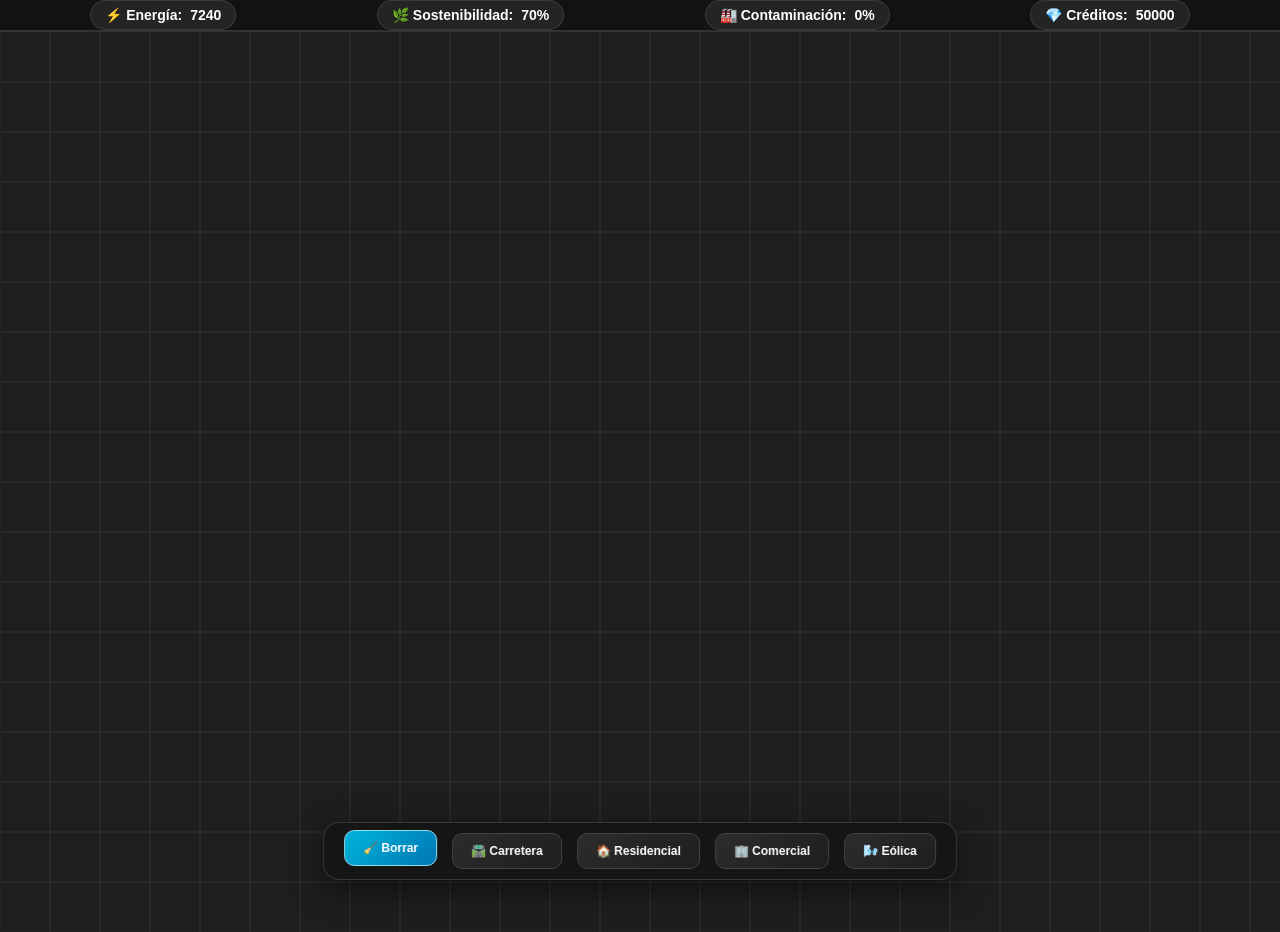
<file: demo.html>
<!DOCTYPE html>
<html lang="es">
<head>
    <meta charset="UTF-8">
    <meta name="viewport" content="width=device-width, initial-scale=1.0">
    <title>Ecovia: Civilización Viva - Grid Logic & Map</title>
    <style>
        * { box-sizing: border-box; margin: 0; padding: 0; font-family: 'Segoe UI', Tahoma, Geneva, Verdana, sans-serif; }
        body { width: 100vw; height: 100vh; overflow: hidden; background-color: #111; color: #fff; display: flex; flex-direction: column; }
        
        #hud {
            height: 60px;
            background: rgba(18, 18, 18, 0.9);
            border-bottom: 2px solid #333;
            display: flex;
            align-items: center;
            justify-content: space-around;
            padding: 0 20px;
            z-index: 10;
        }
        .resource-badge {
            background: rgba(255, 255, 255, 0.08);
            padding: 6px 14px;
            border-radius: 20px;
            font-size: 14px;
            font-weight: bold;
            display: flex;
            align-items: center;
            gap: 8px;
            border: 1px solid rgba(255, 255, 255, 0.1);
        }

        #canvas-container {
            flex: 1;
            position: relative;
            background: #1a1a1a;
        }
        canvas {
            display: block;
            width: 100%;
            height: 100%;
            cursor: crosshair;
        }

        #build-menu {
            position: absolute;
            bottom: 20px;
            left: 50%;
            transform: translateX(-50%);
            background: rgba(20, 20, 20, 0.85);
            backdrop-filter: blur(10px);
            border: 1px solid rgba(255, 255, 255, 0.15);
            padding: 10px 20px;
            border-radius: 16px;
            display: flex;
            gap: 15px;
            box-shadow: 0 10px 30px rgba(0,0,0,0.5);
            z-index: 10;
        }
        .build-btn {
            background: linear-gradient(135deg, #2c2c2c, #1f1f1f);
            border: 1px solid #444;
            color: white;
            padding: 10px 18px;
            border-radius: 10px;
            cursor: pointer;
            font-weight: 600;
            transition: all 0.2s ease;
            display: flex;
            flex-direction: column;
            align-items: center;
            gap: 4px;
            font-size: 12px;
        }
        .build-btn:hover, .build-btn.active {
            background: linear-gradient(135deg, #00b4d8, #0077b6);
            border-color: #90e0ef;
            transform: translateY(-3px);
        }
    </style>
</head>
<body>

    <div id="hud">
        <div class="resource-badge">⚡ Energía: <span id="res-energy">7240</span></div>
        <div class="resource-badge">🌿 Sostenibilidad: <span id="res-sustainability">70%</span></div>
        <div class="resource-badge">🏭 Contaminación: <span id="res-pollution">0%</span></div>
        <div class="resource-badge">💎 Créditos: <span id="res-credits">50000</span></div>
    </div>

    <div id="canvas-container">
        <canvas id="gameCanvas"></canvas>
    </div>

    <div id="build-menu">
        <button class="build-btn active" onclick="selectTool('vacio')">🧹 Borrar</button>
        <button class="build-btn" onclick="selectTool('carretera')">🛣️ Carretera</button>
        <button class="build-btn" onclick="selectTool('residencial')">🏠 Residencial</button>
        <button class="build-btn" onclick="selectTool('comercial')">🏢 Comercial</button>
        <button class="build-btn" onclick="selectTool('eolica')">🌬️ Eólica</button>
    </div>

    <script>
        const canvas = document.getElementById('gameCanvas');
        const ctx = canvas.getContext('2d');

        const tileSize = 50;
        let cols = 0;
        let rows = 0;
        let mapGrid = [];
        let currentTool = 'carretera';

        // Definición de colores según el tipo de celda/edificio
        const buildingColors = {
            'vacio': null,
            'carretera': '#555555',
            'residencial': '#2a9d8f',
            'comercial': '#e76f51',
            'eolica': '#e9c46a'
        };

        function resizeCanvas() {
            canvas.width = window.innerWidth;
            canvas.height = window.innerHeight;
            
            cols = Math.ceil(canvas.width / tileSize);
            rows = Math.ceil(canvas.height / tileSize);
            
            // Inicializar o redimensionar la matriz manteniendo datos previos si es posible
            let oldGrid = mapGrid;
            mapGrid = [];
            for (let y = 0; y < rows; y++) {
                mapGrid[y] = [];
                for (let x = 0; x < cols; x++) {
                    mapGrid[y][x] = (oldGrid[y] && oldGrid[y][x]) ? oldGrid[y][x] : 'vacio';
                }
            }
            drawMap();
        }

        window.addEventListener('resize', resizeCanvas);

        function selectTool(tool) {
            currentTool = tool;
            document.querySelectorAll('.build-btn').forEach(btn => btn.classList.remove('active'));
            event.currentTarget.classList.add('active');
        }

        // Renderizado completo del mapa en cuadrícula
        function drawMap() {
            ctx.fillStyle = '#1e1e1e';
            ctx.fillRect(0, 0, canvas.width, canvas.height);

            for (let y = 0; y < rows; y++) {
                for (let x = 0; x < cols; x++) {
                    let cellType = mapGrid[y][x];
                    let posX = x * tileSize;
                    let posY = y * tileSize;

                    // Dibujar fondo de celda
                    ctx.strokeStyle = 'rgba(255, 255, 255, 0.05)';
                    ctx.lineWidth = 1;
                    ctx.strokeRect(posX, posY, tileSize, tileSize);

                    // Si hay un edificio o carretera, dibujarlo
                    if (cellType !== 'vacio') {
                        ctx.fillStyle = buildingColors[cellType] || '#fff';
                        ctx.fillRect(posX + 2, posY + 2, tileSize - 4, tileSize - 4);
                        
                        // Detalle visual simple dentro del bloque
                        ctx.fillStyle = 'rgba(0,0,0,0.3)';
                        ctx.font = '10px sans-serif';
                        ctx.fillText(cellType.substring(0, 3).toUpperCase(), posX + 6, posY + 20);
                    }
                }
            }
        }

        // Interacción por clic: Traducir coordenadas de pantalla a la celda de la matriz
        canvas.addEventListener('click', (event) => {
            const rect = canvas.getBoundingClientRect();
            const clickX = event.clientX - rect.left;
            const clickY = event.clientY - rect.top;

            const gridX = Math.floor(clickX / tileSize);
            const gridY = Math.floor(clickY / tileSize);

            if (gridX >= 0 && gridX < cols && gridY >= 0 && gridY < rows) {
                mapGrid[gridY][gridX] = currentTool;
                drawMap();
            }
        });

        // Inicialización
        resizeCanvas();
    </script>
</body>
</html>
</file>
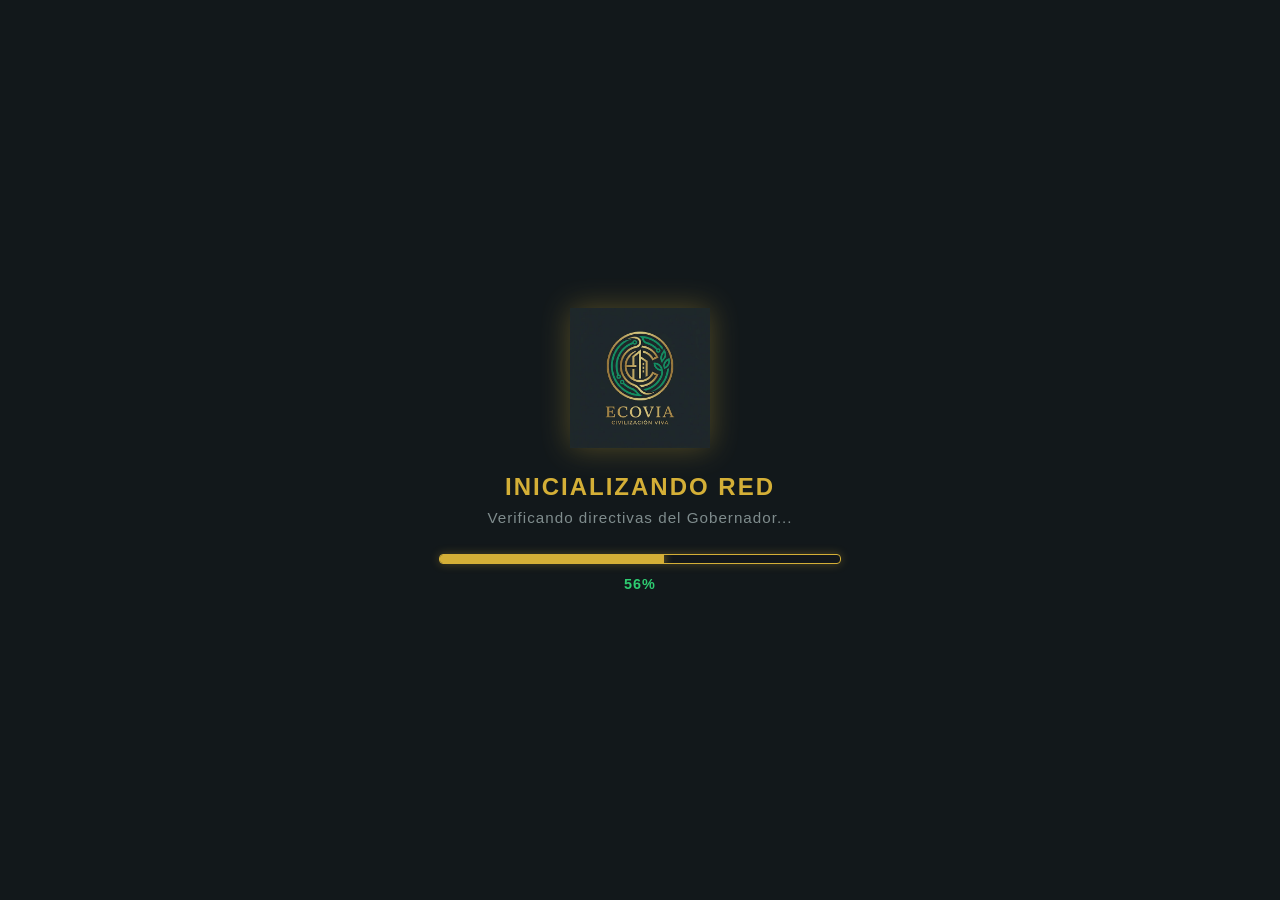
<file: loading.html>
<!DOCTYPE html>
<html lang="es">
<head>
    <meta charset="UTF-8">
    <meta name="viewport" content="width=device-width, initial-scale=1.0">
    <title>Ecovia: Civilización Viva - Cargando</title>
    <style>
        body {
            margin: 0;
            padding: 0;
            background-color: #12181b;
            font-family: 'Segoe UI', Tahoma, Geneva, Verdana, sans-serif;
            color: #e0e0e0;
            display: flex;
            flex-direction: column;
            align-items: center;
            justify-content: center;
            min-height: 100vh;
            position: relative;
            overflow: hidden;
        }

        /* Contenedor central de la carga */
        .loading-container {
            display: flex;
            flex-direction: column;
            align-items: center;
            justify-content: center;
            width: 100%;
            max-width: 400px;
            padding: 20px;
            z-index: 2;
        }

        /* Logotipo animado */
        .loading-logo {
            width: 140px;
            height: 140px;
            object-fit: contain;
            margin-bottom: 25px;
            opacity: 0.85;
            filter: drop-shadow(0 0 15px rgba(212, 175, 55, 0.4));
            animation: pulseLogo 2s infinite ease-in-out;
        }

        @keyframes pulseLogo {
            0% { transform: scale(0.98); opacity: 0.7; }
            50% { transform: scale(1.02); opacity: 1; }
            100% { transform: scale(0.98); opacity: 0.7; }
        }

        .loading-title {
            font-size: 1.5rem;
            font-weight: bold;
            color: #d4af37;
            margin-bottom: 8px;
            letter-spacing: 2px;
            text-align: center;
        }

        /* Texto de estado dinámico */
        .loading-status {
            font-size: 0.95rem;
            color: #7f8c8d;
            margin-bottom: 25px;
            text-align: center;
            letter-spacing: 1px;
            height: 20px;
        }

        /* Barra de progreso en Oro 24K */
        .progress-bar-container {
            width: 100%;
            height: 8px;
            background-color: rgba(18, 24, 27, 0.9);
            border: 1px solid #d4af37;
            border-radius: 4px;
            overflow: hidden;
            box-shadow: 0 0 10px rgba(212, 175, 55, 0.3);
        }

        .progress-bar-fill {
            height: 100%;
            width: 0%;
            background-color: #d4af37;
            box-shadow: 0 0 10px rgba(212, 175, 55, 0.8);
            transition: width 0.1s linear;
        }

        /* Porcentaje numérico */
        .progress-percentage {
            margin-top: 12px;
            font-size: 0.9rem;
            color: #2ecc71;
            font-weight: bold;
            letter-spacing: 1px;
        }
    </style>
</head>
<body>

    <div class="loading-container">
        <!-- Logo de carga -->
        <img src="images/logo.jpg" alt="Ecovia Logo" class="loading-logo">
        
        <div class="loading-title">INICIALIZANDO RED</div>
        <div id="status-text" class="loading-status">Estableciendo conexión con el núcleo...</div>

        <!-- Barra de progreso -->
        <div class="progress-bar-container">
            <div id="progress-fill" class="progress-bar-fill"></div>
        </div>
        
        <div id="progress-num" class="progress-percentage">0%</div>
    </div>

    <script>
        const messages = [
            "Estableciendo conexión con el núcleo...",
            "Calibrando biomas y zonas residenciales...",
            "Sincronizando redes de energía y comercio...",
            "Verificando directivas del Gobernador...",
            "Civilización lista. Desplegando interfaz..."
        ];

        let progress = 0;
        const fill = document.getElementById('progress-fill');
        const num = document.getElementById('progress-num');
        const statusText = document.getElementById('status-text');

        const interval = setInterval(() => {
            progress += Math.floor(Math.random() * 3) + 1;
            
            if (progress >= 100) {
                progress = 100;
                clearInterval(interval);
                statusText.textContent = "¡Bienvenido de nuevo, Gobernador!";
                
                // Redirección automática a la pantalla de juego principal (game.html)
                setTimeout(() => { 
                    window.location.href = 'game.html'; 
                }, 800);
            }

            // Actualización de mensajes según el porcentaje
            if (progress > 75) statusText.textContent = messages[4];
            else if (progress > 55) statusText.textContent = messages[3];
            else if (progress > 35) statusText.textContent = messages[2];
            else if (progress > 15) statusText.textContent = messages[1];

            fill.style.width = progress + '%';
            num.textContent = progress + '%';
        }, 40);
    </script>
</body>
</html>
</file>
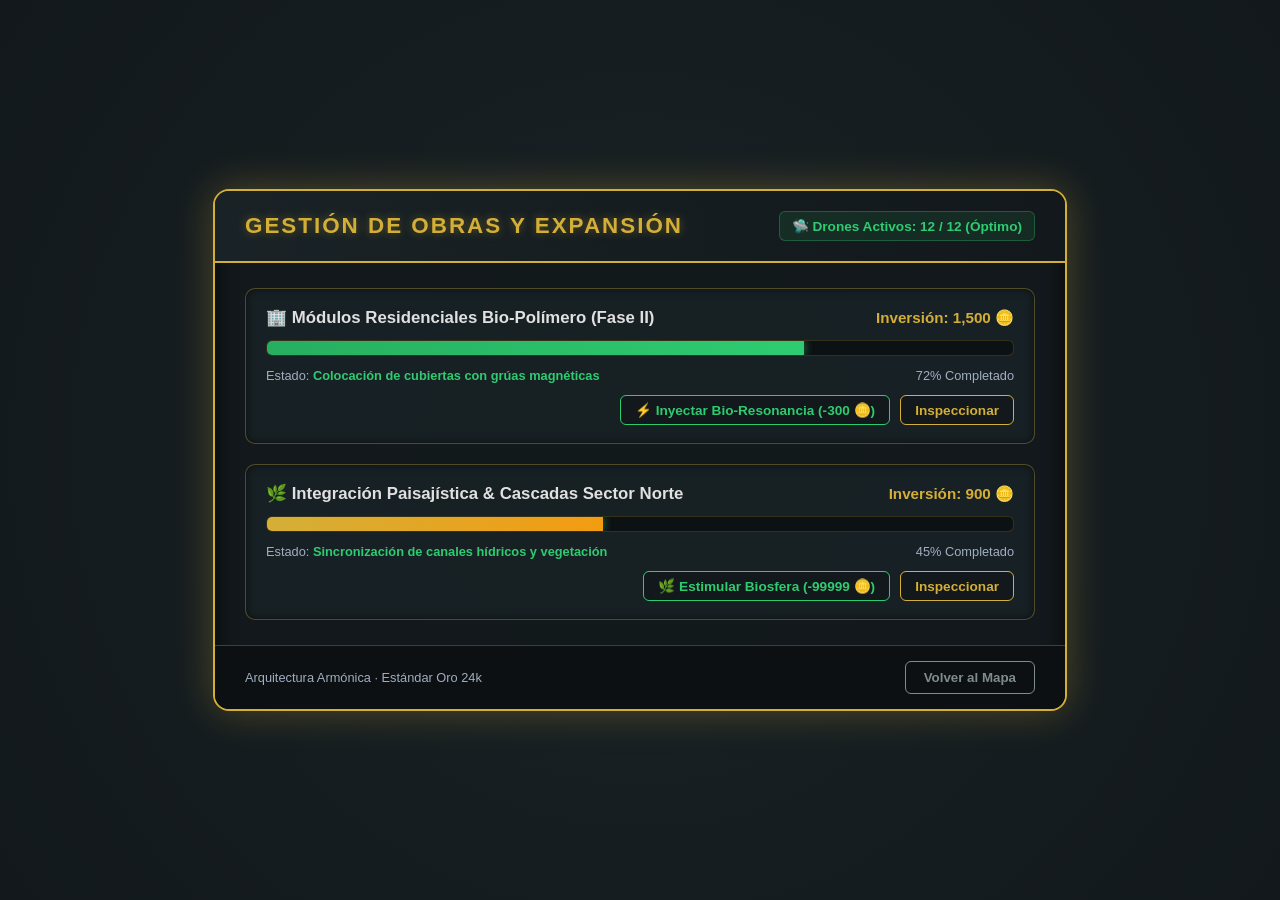
<file: works.html>
<!DOCTYPE html>
<html lang="es">
<head>
    <meta charset="UTF-8">
    <meta name="viewport" content="width=device-width, initial-scale=1.0">
    <title>Ecovia: Gestión de Obras y Expansión</title>
    <style>
        body {
            margin: 0;
            padding: 0;
            background-color: #12181b;
            font-family: 'Segoe UI', Tahoma, Geneva, Verdana, sans-serif;
            color: #e0e0e0;
            display: flex;
            flex-direction: column;
            align-items: center;
            justify-content: center;
            height: 100vh;
            overflow: hidden;
            background: radial-gradient(circle at center, #1a2327 0%, #12181b 100%);
        }

        /* Contenedor Principal del Panel de Obras */
        .works-container {
            width: 850px;
            background: rgba(18, 24, 27, 0.92);
            border: 2px solid #d4af37;
            border-radius: 16px;
            box-shadow: 0 0 40px rgba(212, 175, 55, 0.3), inset 0 0 20px rgba(0, 0, 0, 0.8);
            display: flex;
            flex-direction: column;
            overflow: hidden;
            position: relative;
        }

        /* Cabecera del Panel */
        .works-header {
            background: linear-gradient(to right, rgba(26, 35, 39, 0.95), rgba(18, 24, 27, 0.98));
            border-bottom: 2px solid #d4af37;
            padding: 20px 30px;
            display: flex;
            justify-content: space-between;
            align-items: center;
        }

        .works-header h2 {
            color: #d4af37;
            margin: 0;
            font-size: 1.4rem;
            letter-spacing: 2px;
            text-shadow: 0 0 10px rgba(212, 175, 55, 0.4);
        }

        .fleet-status {
            font-size: 0.85rem;
            color: #2ecc71;
            background: rgba(46, 204, 113, 0.1);
            border: 1px solid rgba(46, 204, 113, 0.3);
            padding: 6px 12px;
            border-radius: 6px;
            font-weight: bold;
        }

        /* Cuerpo de Proyectos */
        .works-body {
            padding: 25px 30px;
            display: flex;
            flex-direction: column;
            gap: 20px;
            max-height: 450px;
            overflow-y: auto;
        }

        /* Tarjeta de Proyecto Individual */
        .project-card {
            background: rgba(26, 35, 39, 0.8);
            border: 1px solid rgba(212, 175, 55, 0.3);
            border-radius: 10px;
            padding: 18px 20px;
            display: flex;
            flex-direction: column;
            gap: 12px;
            box-shadow: inset 0 0 10px rgba(0, 0, 0, 0.5);
            transition: all 0.3s ease;
        }

        .project-card:hover {
            border-color: #d4af37;
            box-shadow: 0 0 15px rgba(212, 175, 55, 0.2), inset 0 0 10px rgba(0, 0, 0, 0.5);
        }

        .project-info {
            display: flex;
            justify-content: space-between;
            align-items: center;
        }

        .project-title {
            font-weight: bold;
            color: #e0e0e0;
            font-size: 1.05rem;
            display: flex;
            align-items: center;
            gap: 10px;
        }

        .project-cost {
            color: #d4af37;
            font-weight: bold;
            font-size: 0.95rem;
        }

        /* Barra de Progreso Holográfica */
        .progress-track {
            background: rgba(12, 16, 18, 0.9);
            border: 1px solid rgba(212, 175, 55, 0.2);
            border-radius: 6px;
            height: 14px;
            position: relative;
            overflow: hidden;
        }

        .progress-fill {
            background: linear-gradient(90deg, #27ae60, #2ecc71);
            height: 100%;
            width: 65%; /* Porcentaje de avance */
            box-shadow: 0 0 10px rgba(46, 204, 113, 0.6);
            transition: width 0.4s ease;
        }

        .progress-details {
            display: flex;
            justify-content: space-between;
            font-size: 0.8rem;
            color: #a0aec0;
        }

        .progress-details span b {
            color: #2ecc71;
        }

        /* Botonera de Control de Obra */
        .project-actions {
            display: flex;
            gap: 10px;
            justify-content: flex-end;
        }

        .obra-btn {
            background-color: #12181b;
            border: 1px solid #d4af37;
            color: #d4af37;
            padding: 6px 14px;
            font-size: 0.85rem;
            font-weight: bold;
            border-radius: 6px;
            cursor: pointer;
            transition: all 0.2s ease;
        }

        .obra-btn:hover {
            background-color: #d4af37;
            color: #12181b;
        }

        .obra-btn.boost {
            border-color: #2ecc71;
            color: #2ecc71;
        }

        .obra-btn.boost:hover {
            background-color: #2ecc71;
            color: #12181b;
        }

        /* Pie de página del panel */
        .works-footer {
            background: rgba(12, 16, 18, 0.95);
            border-top: 1px solid rgba(212, 175, 55, 0.3);
            padding: 15px 30px;
            display: flex;
            justify-content: space-between;
            align-items: center;
        }

        .back-btn {
            background-color: transparent;
            color: #7f8c8d;
            border: 1px solid #7f8c8d;
            padding: 8px 18px;
            border-radius: 6px;
            cursor: pointer;
            font-weight: bold;
            transition: all 0.2s ease;
        }

        .back-btn:hover {
            color: #e0e0e0;
            border-color: #e0e0e0;
        }
    </style>
</head>
<body>

    <div class="works-container">
        
        <!-- Cabecera -->
        <div class="works-header">
            <h2>GESTIÓN DE OBRAS Y EXPANSIÓN</h2>
            <div class="fleet-status">🛸 Drones Activos: 12 / 12 (Óptimo)</div>
        </div>

        <!-- Cuerpo con proyectos en curso -->
        <div class="works-body">
            
            <!-- Proyecto 1: Módulos Residenciales Orgánicos -->
            <div class="project-card">
                <div class="project-info">
                    <span class="project-title">🏢 Módulos Residenciales Bio-Polímero (Fase II)</span>
                    <span class="project-cost">Inversión: 1,500 🪙</span>
                </div>
                <div class="progress-track">
                    <div class="progress-fill" style="width: 72%;"></div>
                </div>
                <div class="progress-details">
                    <span>Estado: <b>Colocación de cubiertas con grúas magnéticas</b></span>
                    <span>72% Completado</span>
                </div>
                <div class="project-actions">
                    <button class="obra-btn boost" onclick="alert('¡Flota de drones sobrealimentada con energía esmeralda!')">⚡ Inyectar Bio-Resonancia (-300 🪙)</button>
                    <button class="obra-btn" onclick="alert('Detalles del sector cargados.')">Inspeccionar</button>
                </div>
            </div>

            <!-- Proyecto 2: Cascada y Jardines Verticales -->
            <div class="project-card">
                <div class="project-info">
                    <span class="project-title">🌿 Integración Paisajística & Cascadas Sector Norte</span>
                    <span class="project-cost">Inversión: 900 🪙</span>
                </div>
                <div class="progress-track">
                    <div class="progress-fill" style="width: 45%; background: linear-gradient(90deg, #d4af37, #f39c12);"></div>
                </div>
                <div class="progress-details">
                    <span>Estado: <b>Sincronización de canales hídricos y vegetación</b></span>
                    <span>45% Completado</span>
                </div>
                <div class="project-actions">
                    <button class="obra-btn boost" onclick="alert('¡Aceleración de crecimiento vegetal activada!')">🌿 Estimular Biosfera (-99999 🪙)</button>
                    <button class="obra-btn" onclick="alert('Detalles del sector cargados.')">Inspeccionar</button>
                </div>
            </div>

        </div>

        <!-- Pie de página -->
        <div class="works-footer">
            <span style="font-size: 0.8rem; color: #a0aec0;">Arquitectura Armónica · Estándar Oro 24k</span>
            <button class="back-btn" onclick="window.location.href='game.html'">Volver al Mapa</button>
        </div>

    </div>

</body>
</html>
</file>
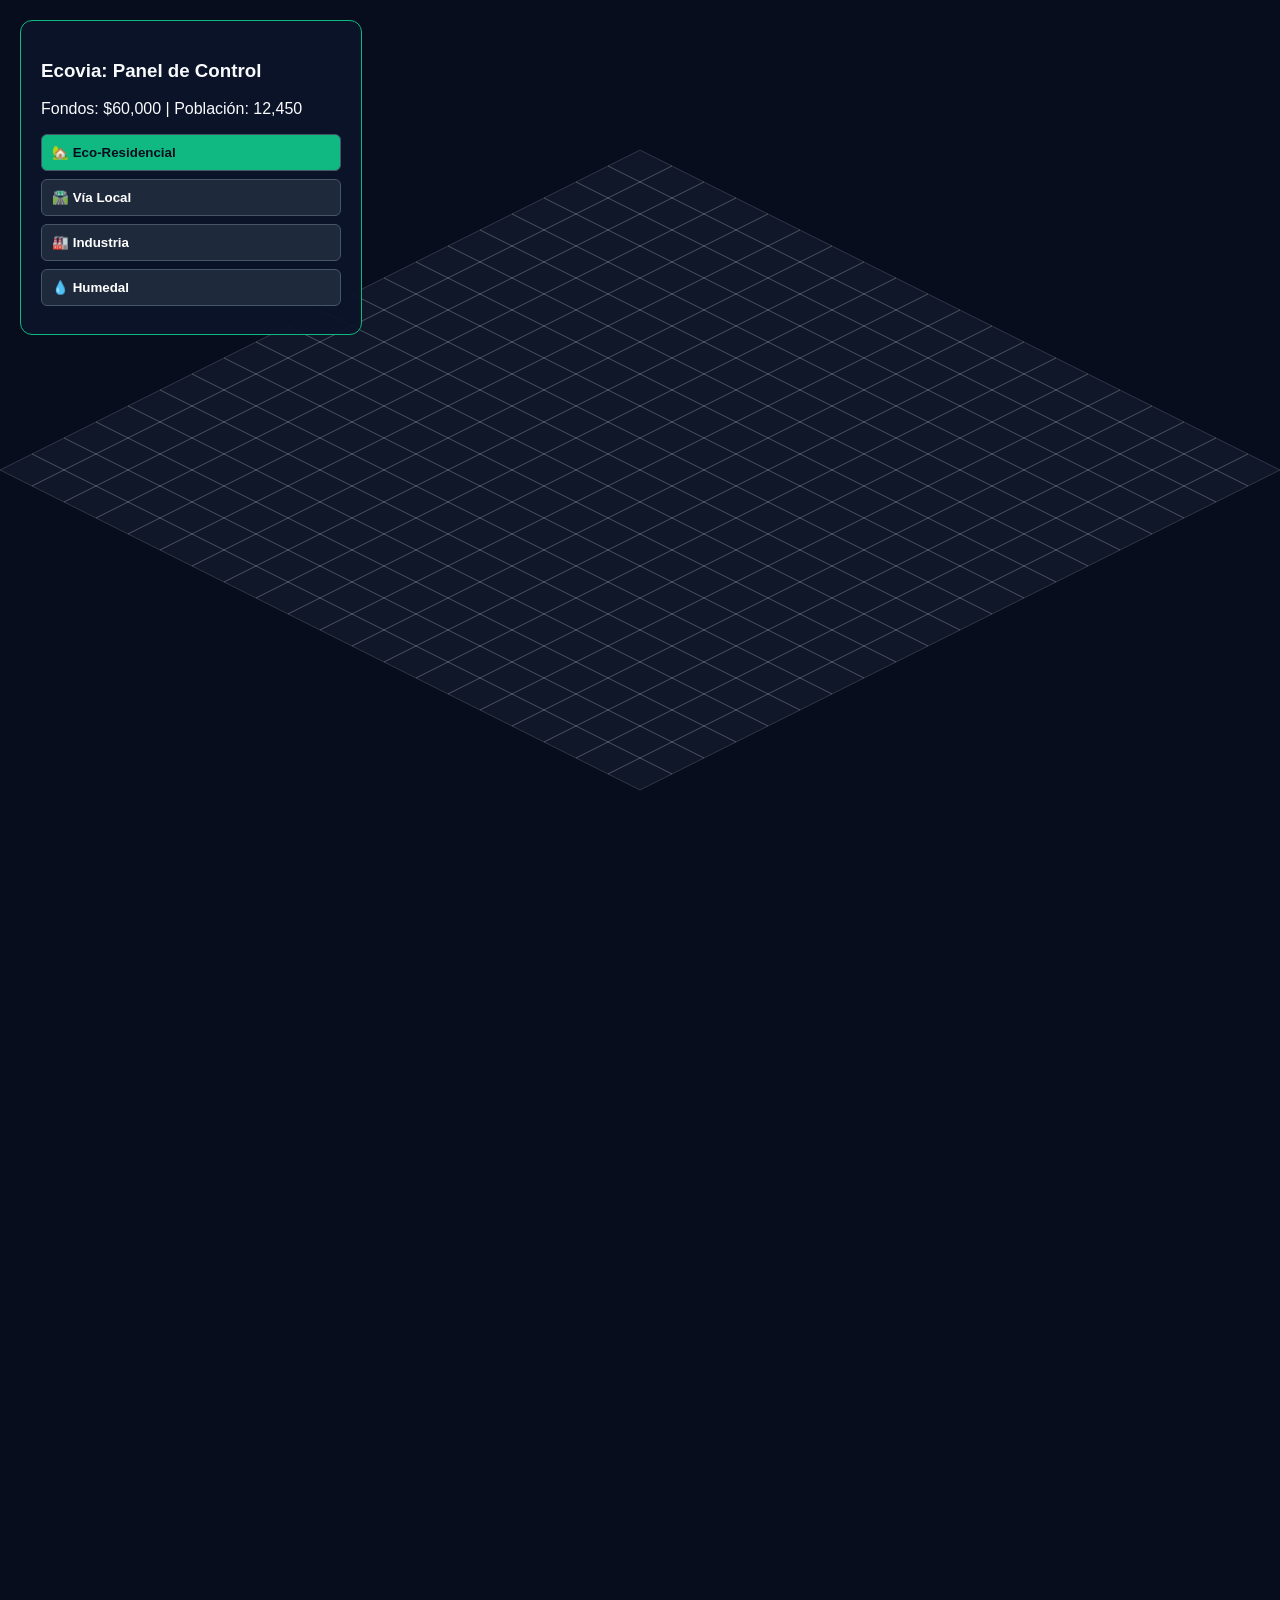
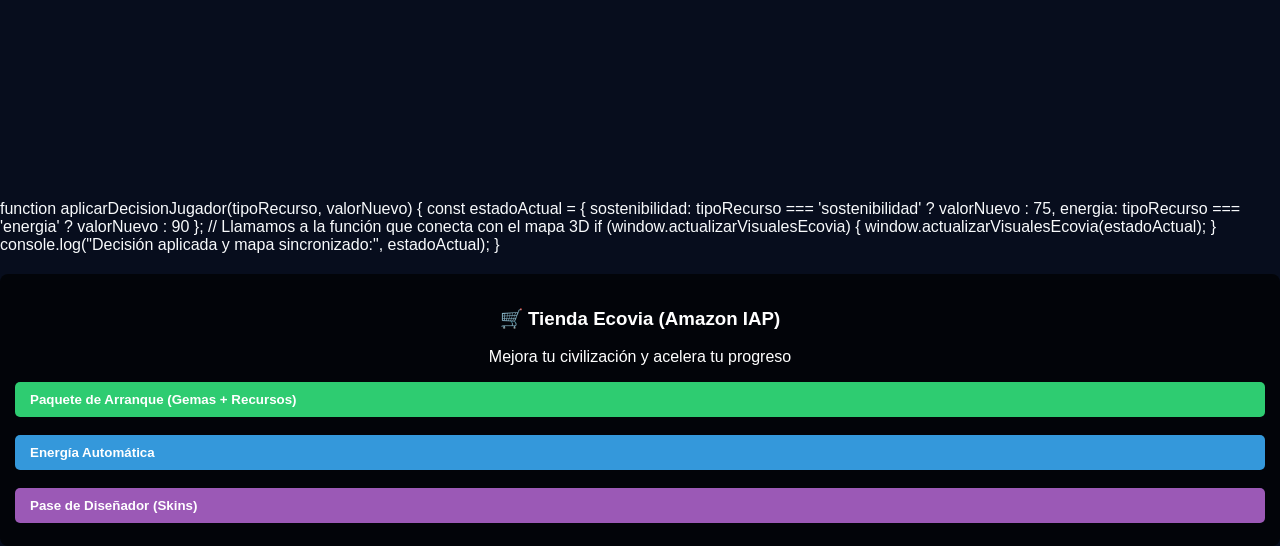
<file: web/assets/gestion.html>
<!DOCTYPE html>
<html lang="es">
<head>
    <meta charset="UTF-8">
    <title>Ecovia: Civilización Viva</title>
    <style>
        body { margin: 0; background: #070d1d; color: #f8fafc; font-family: sans-serif; overflow: hidden; }
        #ui { position: absolute; top: 20px; left: 20px; background: rgba(11, 19, 41, 0.95); padding: 20px; border: 1px solid #10b981; border-radius: 12px; width: 300px; z-index: 10; }
        button { display: block; width: 100%; margin-bottom: 8px; padding: 10px; cursor: pointer; background: #1e293b; color: white; border: 1px solid #475569; border-radius: 6px; font-weight: bold; text-align: left; }
        button:hover, button.active { background: #10b981; color: #070d1d; }
        canvas { display: block; width: 100vw; height: 100vh; cursor: crosshair; }
    </style>
</head>
<body>
    <div id="ui">
        <h3>Ecovia: Panel de Control</h3>
        <p>Fondos: $60,000 | Población: 12,450</p>
        <button id="btn-HOUSE" class="active" onclick="setTool('HOUSE')">🏡 Eco-Residencial</button>
        <button id="btn-ROAD" onclick="setTool('ROAD')">🛣️ Vía Local</button>
        <button id="btn-FACTORY" onclick="setTool('FACTORY')">🏭 Industria</button>
        <button id="btn-WETLAND" onclick="setTool('WETLAND')">💧 Humedal</button>
    </div>
    <canvas id="game"></canvas>
    <script>
        const canvas = document.getElementById('game');
        const ctx = canvas.getContext('2d');
        let currentTool = 'HOUSE';
        const gridSize = 20;
        let grid = Array(gridSize).fill().map(() => Array(gridSize).fill(0));

        function resize() {
            canvas.width = window.innerWidth;
            canvas.height = window.innerHeight;
        }
        window.addEventListener('resize', resize);
        resize();

        function setTool(t) {
            currentTool = t;
            document.querySelectorAll('button').forEach(b => b.classList.remove('active'));
            document.getElementById('btn-' + t).classList.add('active');
        }

        canvas.addEventListener('click', (e) => {
            let rect = canvas.getBoundingClientRect();
            let mouseX = e.clientX - rect.left;
            let mouseY = e.clientY - rect.top;
            let startX = canvas.width / 2;
            let startY = 150;
            let tileWidth = 64;
            let tileHeight = 32;

            for (let x = 0; x < gridSize; x++) {
                for (let y = 0; y < gridSize; y++) {
                    let isoX = startX + (x - y) * (tileWidth / 2);
                    let isoY = startY + (x + y) * (tileHeight / 2);
                    let cx = mouseX - isoX;
                    let cy = mouseY - isoY;
                    if (Math.abs(cx) / (tileWidth / 2) + Math.abs(cy) / (tileHeight / 2) <= 1) {
                        grid[x][y] = currentTool;
                        return;
                    }
                }
            }
        });

        function draw() {
            ctx.clearRect(0, 0, canvas.width, canvas.height);
            let startX = canvas.width / 2;
            let startY = 150;
            let tileWidth = 64;
            let tileHeight = 32;

            for (let x = 0; x < gridSize; x++) {
                for (let y = 0; y < gridSize; y++) {
                    let isoX = startX + (x - y) * (tileWidth / 2);
                    let isoY = startY + (x + y) * (tileHeight / 2);

                    ctx.beginPath();
                    ctx.moveTo(isoX, isoY);
                    ctx.lineTo(isoX + tileWidth / 2, isoY + tileHeight / 2);
                    ctx.lineTo(isoX, isoY + tileHeight);
                    ctx.lineTo(isoX - tileWidth / 2, isoY + tileHeight / 2);
                    ctx.closePath();

                    let cell = grid[x][y];
                    if (cell === 'HOUSE') ctx.fillStyle = '#10b981';
                    else if (cell === 'ROAD') ctx.fillStyle = '#64748b';
                    else if (cell === 'FACTORY') ctx.fillStyle = '#f59e0b';
                    else if (cell === 'WETLAND') ctx.fillStyle = '#0ea5e9';
                    else ctx.fillStyle = 'rgba(30, 41, 59, 0.4)';

                    ctx.fill();
                    ctx.strokeStyle = 'rgba(255, 255, 255, 0.15)';
                    ctx.stroke();
                }
            }
            requestAnimationFrame(draw);
        }
        draw();
    </script>
    </script>
    <!-- Pega aquí el canvas y el script del globo terráqueo -->
    <canvas id="earthCanvas" width="300" height="300" style="background: transparent;"></canvas>
    <script>
      const canvas = document.getElementById('earthCanvas');
      const ctx = canvas.getContext('2d');
      let angle = 0;

      function drawGlobe() {
        ctx.clearRect(0, 0, canvas.width, canvas.height);
        
        ctx.beginPath();
        ctx.arc(150, 150, 100, 0, Math.PI * 2);
        ctx.fillStyle = '#0a2342';
        ctx.fill();
        ctx.strokeStyle = '#00ffcc';
        ctx.lineWidth = 2;
        ctx.stroke();

        ctx.beginPath();
        for (let i = -Math.PI; i < Math.PI; i += 0.5) {
          let x = 150 + Math.cos(i + angle) * 100;
          ctx.ellipse(x, 150, Math.abs(Math.sin(i + angle) * 100), 100, 0, 0, Math.PI * 2);
        }
        ctx.strokeStyle = 'rgba(0, 255, 204, 0.3)';
        ctx.stroke();

        angle += 0.02;
        requestAnimationFrame(drawGlobe);
      }
      drawGlobe();
      window.actualizarVisualesEcovia = function(datosEstado) {
    // Si la sostenibilidad baja, cambiamos el color del globo a un tono más de alerta
    if (datosEstado.sostenibilidad < 50) {
        // Tono crítico
        if (typeof ctx !== 'undefined') {
            ctx.strokeStyle = 'rgba(255, 100, 100, 0.4)'; 
        }
    } else {
        // Tono ecológico original
        if (typeof ctx !== 'undefined') {
            ctx.strokeStyle = 'rgba(0, 255, 204, 0.3)';
        }
    }
};
    </script>
    function aplicarDecisionJugador(tipoRecurso, valorNuevo) {
    const estadoActual = {
        sostenibilidad: tipoRecurso === 'sostenibilidad' ? valorNuevo : 75,
        energia: tipoRecurso === 'energia' ? valorNuevo : 90
    };

    // Llamamos a la función que conecta con el mapa 3D
    if (window.actualizarVisualesEcovia) {
        window.actualizarVisualesEcovia(estadoActual);
    }

    console.log("Decisión aplicada y mapa sincronizado:", estadoActual);
}
<!-- Sección de Tienda In-App para Amazon -->
<div id="panel-tienda-amazon" style="margin-top: 20px; padding: 15px; background: rgba(0, 0, 0, 0.7); border-radius: 8px; color: #fff; text-align: center;">
    <h3>🛒 Tienda Ecovia (Amazon IAP)</h3>
    <p>Mejora tu civilización y acelera tu progreso</p>
    
    <div style="display: flex; justify-content: center; gap: 10px; flex-wrap: wrap; margin-top: 10px;">
        <button onclick="comprarProductoAmazon('ecovia.pack.starter')" style="background: #2ecc71; color: white; border: none; padding: 10px 15px; border-radius: 5px; cursor: pointer; font-weight: bold;">
            Paquete de Arranque (Gemas + Recursos)
        </button>
        
        <button onclick="comprarProductoAmazon('ecovia.boost.autoenergy')" style="background: #3498db; color: white; border: none; padding: 10px 15px; border-radius: 5px; cursor: pointer; font-weight: bold;">
            Energía Automática
        </button>
        
        <button onclick="comprarProductoAmazon('ecovia.skin.biomes')" style="background: #9b59b6; color: white; border: none; padding: 10px 15px; border-radius: 5px; cursor: pointer; font-weight: bold;">
            Pase de Diseñador (Skins)
        </button>
    </div>
</div>

<!-- Asegurarnos de enlazar el script de la tienda -->
<script src="tienda.js"></script>
  </body>
</html>
</file>
